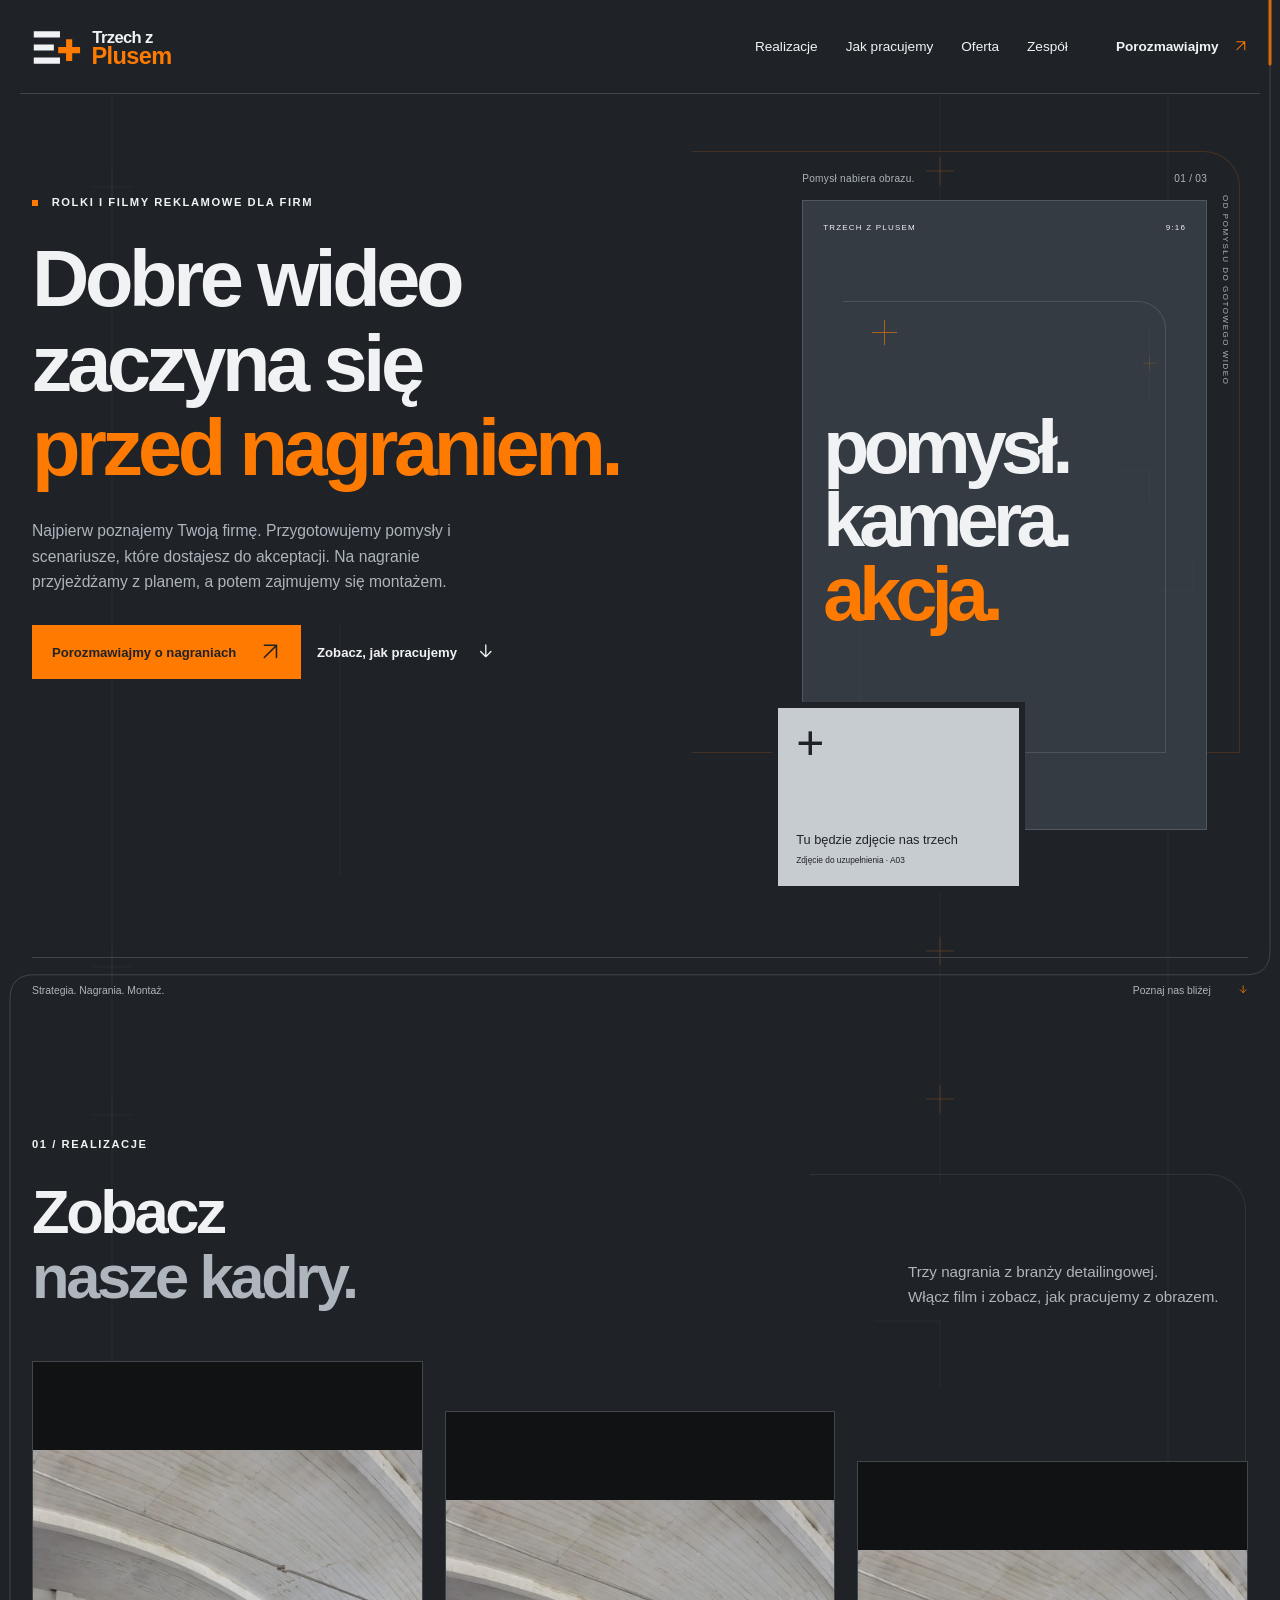
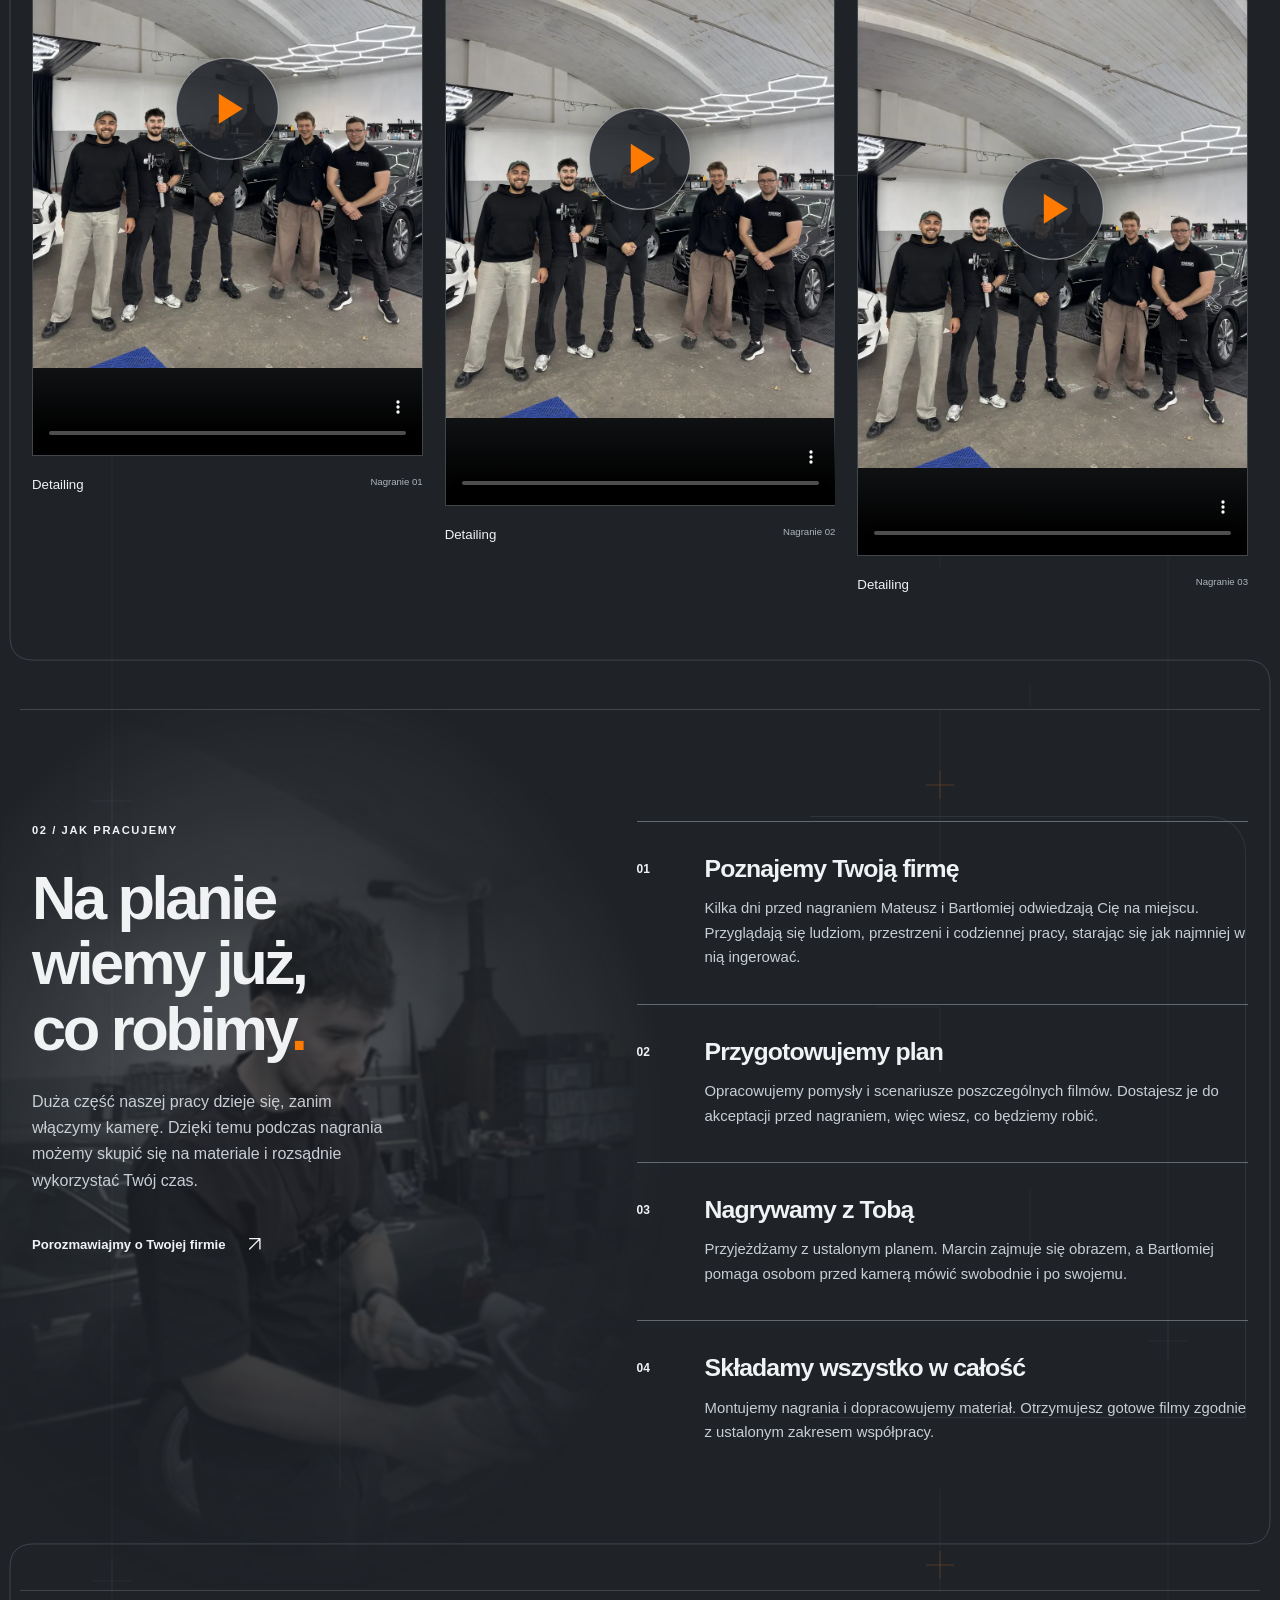
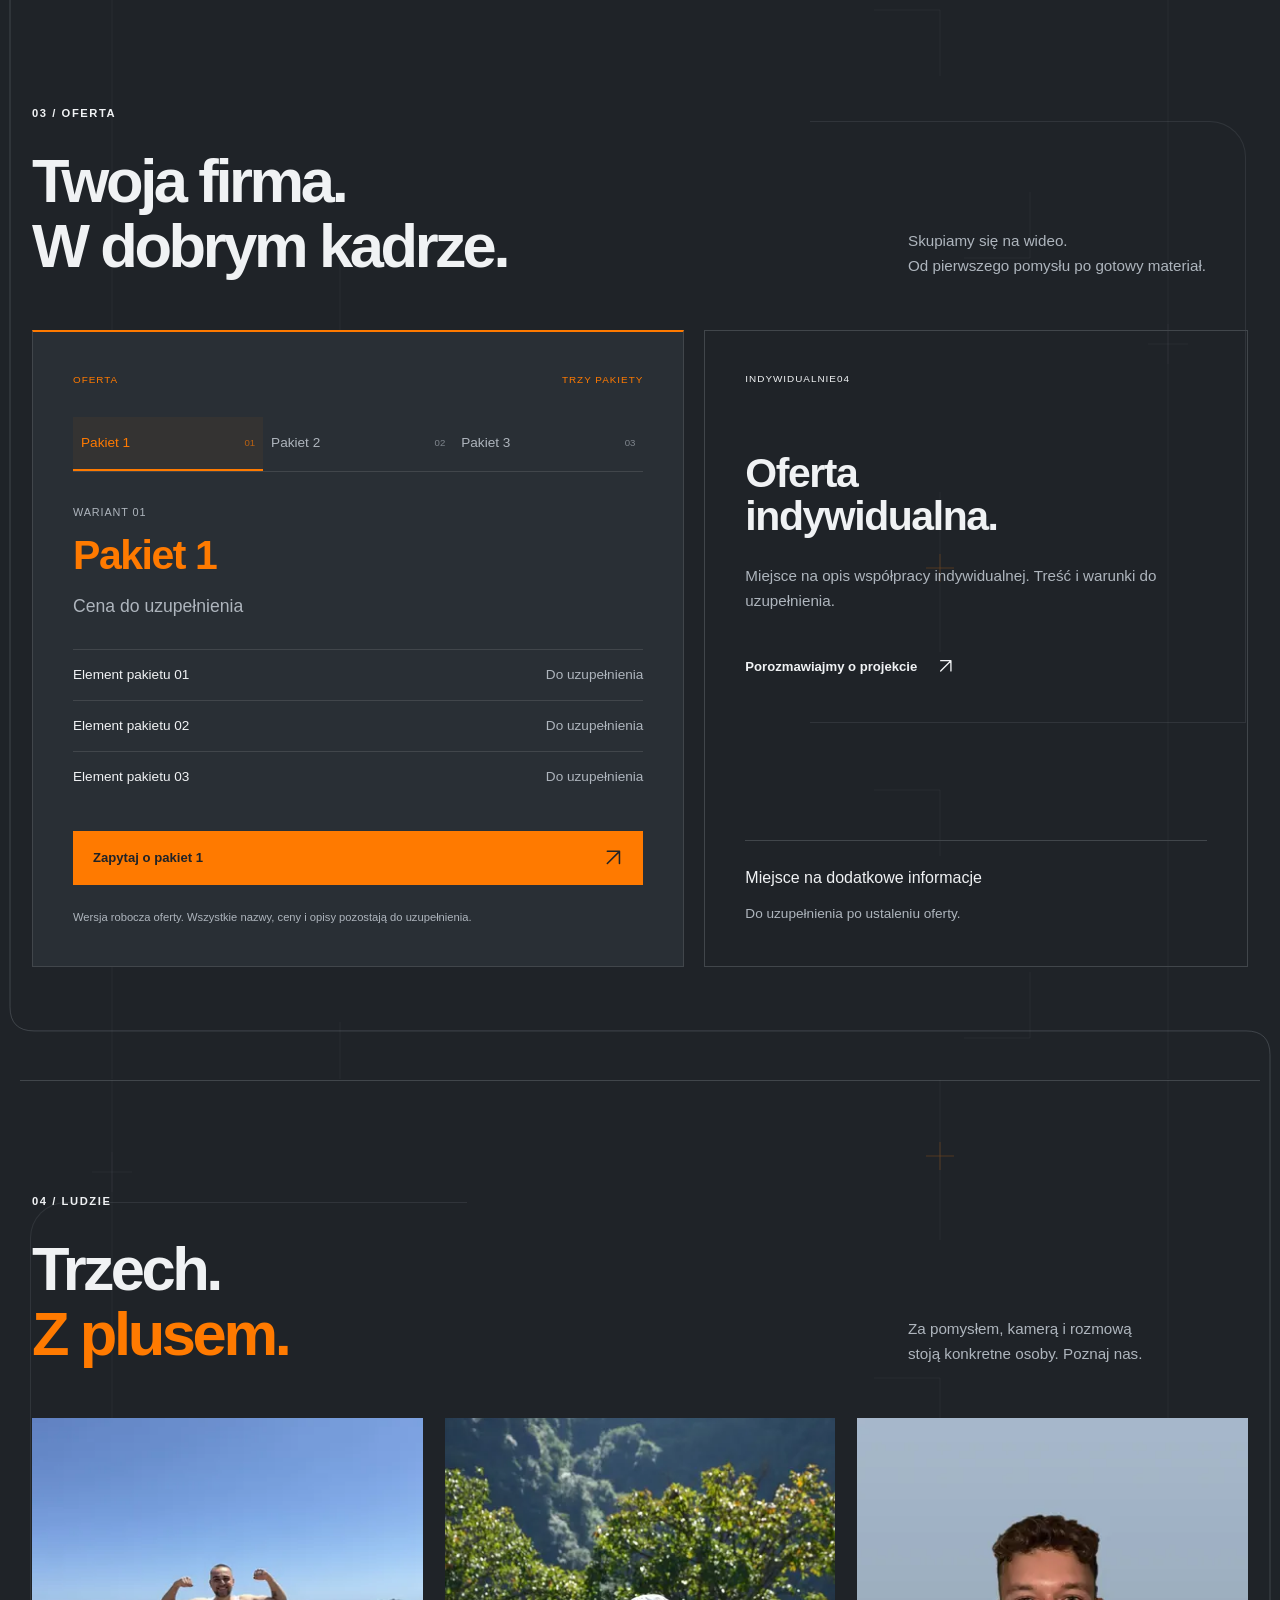
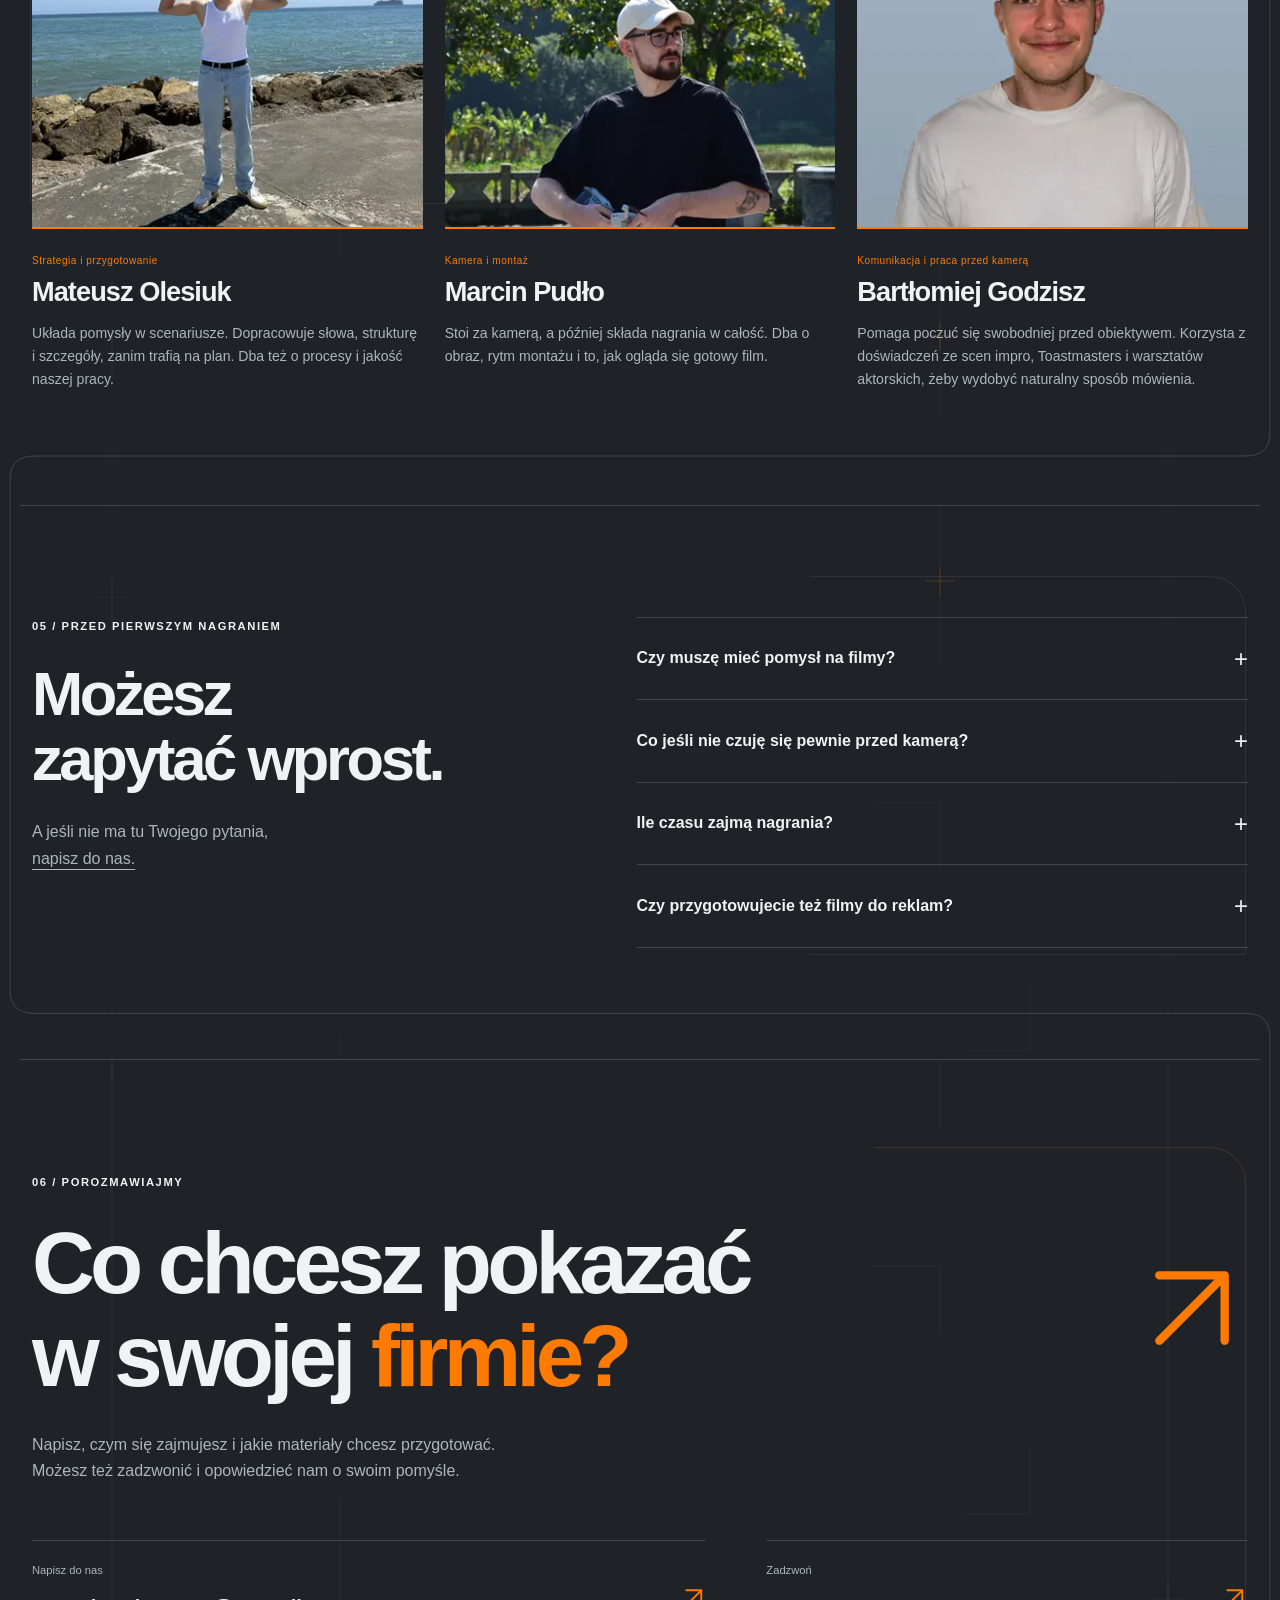
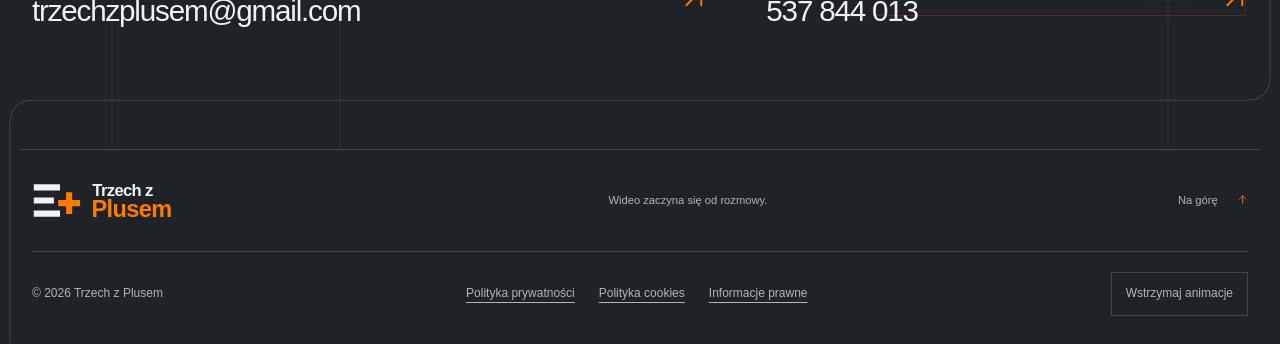
<file: index.html>
<!doctype html>
<html lang="pl">
<head>
  <meta charset="utf-8">
  <meta name="viewport" content="width=device-width, initial-scale=1">
  <meta name="theme-color" content="#1f2328">
  <meta name="description" content="Trzech z Plusem. Rolki i filmy reklamowe dla firm. Poznajemy Twoją firmę, przygotowujemy scenariusze, nagrywamy i montujemy.">
  <title>Trzech z Plusem | Rolki i filmy reklamowe dla firm</title>
  <link rel="icon" href="assets/images/branding/favicon.ico" sizes="any">
  <link rel="icon" href="assets/images/branding/favicon.svg" type="image/svg+xml">
  <link rel="stylesheet" href="styles.css">
  <!-- Background experiment: remove this link to restore the plain background. -->
  <link rel="stylesheet" href="background-trial.css">
  <!-- Motion experiment: remove these two lines to restore the previous version. -->
  <link rel="stylesheet" href="motion-trial.css">
  <script src="motion-trial.js" defer></script>
  <script src="script.js" defer></script>
</head>
<body>
  <a class="skip-link" href="#main">Przejdź do treści</a>
  <!-- Header -->
  <header class="site-header" id="top">
    <div class="container header-inner">
      <a class="wordmark" href="#top" aria-label="Trzech z Plusem, początek strony"><img class="brand-logo" src="assets/images/branding/logo-temporary.svg" width="190" height="48" alt="Trzech z Plusem"></a>
      <button class="menu-toggle" type="button" aria-expanded="false" aria-controls="navigation" data-menu-toggle hidden>Menu <span aria-hidden="true">+</span></button>
      <nav class="navigation" id="navigation" aria-label="Nawigacja główna" data-navigation>
        <a href="#realizacje">Realizacje</a>
        <a href="#proces">Jak pracujemy</a>
        <a href="#oferta">Oferta</a>
        <a href="#zespol">Zespół</a>
        <a class="nav-contact" href="#kontakt">Porozmawiajmy <span aria-hidden="true"><svg class="arrow-icon" viewBox="0 0 24 24" aria-hidden="true" focusable="false"><path d="M5 19 19 5M5 5h14v14"/></svg></span></a>
      </nav>
    </div>
  </header>

  <main id="main">
    <!-- Hero -->
    <section class="hero container" aria-labelledby="hero-title">
      <div class="hero-copy">
        <p class="eyebrow"><span class="status-dot" aria-hidden="true"></span> Rolki i filmy reklamowe dla firm</p>
        <h1 id="hero-title">Dobre wideo<br>zaczyna się<br><span>przed nagraniem.</span></h1>
        <p class="hero-description">Najpierw poznajemy Twoją firmę. Przygotowujemy pomysły i scenariusze, które dostajesz do akceptacji. Na nagranie przyjeżdżamy z planem, a potem zajmujemy się montażem.</p>
        <div class="hero-actions">
          <a class="button" href="#kontakt">Porozmawiajmy o nagraniach <span aria-hidden="true"><svg class="arrow-icon" viewBox="0 0 24 24" aria-hidden="true" focusable="false"><path d="M5 19 19 5M5 5h14v14"/></svg></span></a>
          <a class="text-link" href="#proces">Zobacz, jak pracujemy <span aria-hidden="true"><svg class="arrow-icon" viewBox="0 0 24 24" aria-hidden="true" focusable="false"><path d="M12 4v16M5 13l7 7 7-7"/></svg></span></a>
        </div>
      </div>
      <div class="hero-composition">
        <div class="composition-caption"><span>Pomysł nabiera obrazu.</span><span aria-hidden="true">01 / 03</span></div>
        <figure class="hero-frame media-placeholder hero-motion-frame" data-missing="A03" aria-label="Dekoracyjny kadr Trzech z Plusem">
          <div class="frame-decoration" aria-hidden="true"><span class="frame-guide"></span><span class="frame-marker"></span></div>
          <div class="frame-top"><span>TRZECH Z PLUSEM</span><span>9:16</span></div>
          <div class="frame-art" aria-hidden="true"><span>pomysł.</span><span>kamera.</span><span class="outlined">akcja.</span></div>
        </figure>
        <div class="behind-frame" data-missing="A03"><span class="crosshair" aria-hidden="true">+</span><span>Tu będzie zdjęcie nas trzech<small>Zdjęcie do uzupełnienia · A03</small></span></div>
        <span class="side-note" aria-hidden="true">OD POMYSŁU DO GOTOWEGO WIDEO</span>
      </div>
      <div class="hero-bottom"><span>Strategia. Nagrania. Montaż.</span><a href="#realizacje">Poznaj nas bliżej <span aria-hidden="true"><svg class="arrow-icon" viewBox="0 0 24 24" aria-hidden="true" focusable="false"><path d="M12 4v16M5 13l7 7 7-7"/></svg></span></a></div>
    </section>

    <!-- Portfolio -->
    <section class="section portfolio" id="realizacje" aria-labelledby="portfolio-title">
      <div class="container">
        <div class="section-heading"><div><p class="eyebrow">01 / Realizacje</p><h2 id="portfolio-title">Zobacz<br><span class="muted">nasze kadry.</span></h2></div><p class="section-intro">Trzy nagrania z branży detailingowej.<br>Włącz film i zobacz, jak pracujemy z obrazem.</p></div>
        <div class="portfolio-grid">
          <figure class="work-item portfolio-film">
            <video class="portfolio-video" controls playsinline preload="none" width="720" height="1280" poster="assets/images/behind-scenes/img_7782-960.webp" aria-label="Detailing, nagranie 01" aria-describedby="film-01-caption">
              <source src="assets/video/portfolio/detailing-01.mp4" type="video/mp4">
              Twoja przeglądarka nie obsługuje wideo. <a href="assets/video/portfolio/detailing-01.mp4">Otwórz nagranie 01</a>.
            </video>
            <figcaption id="film-01-caption"><span>Detailing</span><small>Nagranie 01</small></figcaption>
          </figure>
          <figure class="work-item portfolio-film">
            <video class="portfolio-video" controls playsinline preload="none" width="720" height="1280" poster="assets/images/behind-scenes/img_7782-960.webp" aria-label="Detailing, nagranie 02" aria-describedby="film-02-caption">
              <source src="assets/video/portfolio/detailing-02.mp4" type="video/mp4">
              Twoja przeglądarka nie obsługuje wideo. <a href="assets/video/portfolio/detailing-02.mp4">Otwórz nagranie 02</a>.
            </video>
            <figcaption id="film-02-caption"><span>Detailing</span><small>Nagranie 02</small></figcaption>
          </figure>
          <figure class="work-item portfolio-film">
            <video class="portfolio-video" controls playsinline preload="none" width="720" height="1280" poster="assets/images/behind-scenes/img_7782-960.webp" aria-label="Detailing, nagranie 03" aria-describedby="film-03-caption">
              <source src="assets/video/portfolio/detailing-03.mp4" type="video/mp4">
              Twoja przeglądarka nie obsługuje wideo. <a href="assets/video/portfolio/detailing-03.mp4">Otwórz nagranie 03</a>.
            </video>
            <figcaption id="film-03-caption"><span>Detailing</span><small>Nagranie 03</small></figcaption>
          </figure>
        </div>
      </div>
    </section>

    <!-- Process -->
    <section class="section process-section" id="proces" aria-labelledby="process-title">
      <div class="process-backdrop" aria-hidden="true">
        <img src="assets/images/behind-scenes/img_7760-960.webp" srcset="assets/images/behind-scenes/img_7760-480.webp 480w, assets/images/behind-scenes/img_7760-960.webp 960w" sizes="(min-width: 960px) 50vw, 100vw" width="960" height="1280" alt="" loading="lazy" decoding="async">
      </div>
      <div class="container process-layout">
        <div class="process-intro"><p class="eyebrow">02 / Jak pracujemy</p><h2 id="process-title">Na planie<br>wiemy już,<br>co robimy<span class="orange">.</span></h2><p>Duża część naszej pracy dzieje się, zanim włączymy kamerę. Dzięki temu podczas nagrania możemy skupić się na materiale i rozsądnie wykorzystać Twój czas.</p><a class="text-link" href="#kontakt">Porozmawiajmy o Twojej firmie <span aria-hidden="true"><svg class="arrow-icon" viewBox="0 0 24 24" aria-hidden="true" focusable="false"><path d="M5 19 19 5M5 5h14v14"/></svg></span></a></div>
        <ol class="process-list">
          <li><span class="step-number" aria-hidden="true">01</span><div><h3>Poznajemy Twoją firmę</h3><p>Kilka dni przed nagraniem Mateusz i Bartłomiej odwiedzają Cię na miejscu. Przyglądają się ludziom, przestrzeni i codziennej pracy, starając się jak najmniej w nią ingerować.</p></div></li>
          <li><span class="step-number" aria-hidden="true">02</span><div><h3>Przygotowujemy plan</h3><p>Opracowujemy pomysły i scenariusze poszczególnych filmów. Dostajesz je do akceptacji przed nagraniem, więc wiesz, co będziemy robić.</p></div></li>
          <li><span class="step-number" aria-hidden="true">03</span><div><h3>Nagrywamy z Tobą</h3><p>Przyjeżdżamy z ustalonym planem. Marcin zajmuje się obrazem, a Bartłomiej pomaga osobom przed kamerą mówić swobodnie i po swojemu.</p></div></li>
          <li><span class="step-number" aria-hidden="true">04</span><div><h3>Składamy wszystko w całość</h3><p>Montujemy nagrania i dopracowujemy materiał. Otrzymujesz gotowe filmy zgodnie z ustalonym zakresem współpracy.</p></div></li>
        </ol>
      </div>
    </section>

    <!-- Services -->
    <section class="section services" id="oferta" aria-labelledby="services-title">
      <div class="container"><div class="section-heading"><div><p class="eyebrow">03 / Oferta</p><h2 id="services-title">Twoja firma.<br>W dobrym kadrze.</h2></div><p class="section-intro">Skupiamy się na wideo.<br>Od pierwszego pomysłu po gotowy materiał.</p></div>
        <div class="service-grid">
          <article class="service-primary package-card" data-packages>
            <div class="service-label"><span>OFERTA</span><span>TRZY PAKIETY</span></div>
            <div class="package-tabs" aria-label="Wybierz pakiet" data-package-tabs hidden>
              <button type="button" id="tab-start" data-package="package-start">Pakiet 1<span>01</span></button>
              <button type="button" id="tab-standard" data-package="package-standard">Pakiet 2<span>02</span></button>
              <button type="button" id="tab-plus" data-package="package-plus">Pakiet 3<span>03</span></button>
            </div>
            <section class="package-panel" id="package-start" data-package-panel aria-labelledby="heading-start">
              <p class="package-tier">Wariant 01</p><h3 id="heading-start">Pakiet 1</h3>
              <p class="package-price">Cena do uzupełnienia</p>
              <dl class="package-specs"><div><dt>Element pakietu 01</dt><dd>Do uzupełnienia</dd></div><div><dt>Element pakietu 02</dt><dd>Do uzupełnienia</dd></div><div><dt>Element pakietu 03</dt><dd>Do uzupełnienia</dd></div></dl>
              <a class="button" href="mailto:trzechzplusem@gmail.com?subject=Pakiet%201">Zapytaj o pakiet 1 <span aria-hidden="true"><svg class="arrow-icon" viewBox="0 0 24 24" aria-hidden="true" focusable="false"><path d="M5 19 19 5M5 5h14v14"/></svg></span></a>
            </section>
            <section class="package-panel" id="package-standard" data-package-panel aria-labelledby="heading-standard">
              <p class="package-tier">Wariant 02</p><h3 id="heading-standard">Pakiet 2</h3>
              <p class="package-price">Cena do uzupełnienia</p>
              <dl class="package-specs"><div><dt>Element pakietu 01</dt><dd>Do uzupełnienia</dd></div><div><dt>Element pakietu 02</dt><dd>Do uzupełnienia</dd></div><div><dt>Element pakietu 03</dt><dd>Do uzupełnienia</dd></div></dl>
              <a class="button" href="mailto:trzechzplusem@gmail.com?subject=Pakiet%202">Zapytaj o pakiet 2 <span aria-hidden="true"><svg class="arrow-icon" viewBox="0 0 24 24" aria-hidden="true" focusable="false"><path d="M5 19 19 5M5 5h14v14"/></svg></span></a>
            </section>
            <section class="package-panel" id="package-plus" data-package-panel aria-labelledby="heading-plus">
              <p class="package-tier">Wariant 03</p><h3 id="heading-plus">Pakiet 3</h3>
              <p class="package-price">Cena do uzupełnienia</p>
              <dl class="package-specs"><div><dt>Element pakietu 01</dt><dd>Do uzupełnienia</dd></div><div><dt>Element pakietu 02</dt><dd>Do uzupełnienia</dd></div><div><dt>Element pakietu 03</dt><dd>Do uzupełnienia</dd></div></dl>
              <a class="button" href="mailto:trzechzplusem@gmail.com?subject=Pakiet%203">Zapytaj o pakiet 3 <span aria-hidden="true"><svg class="arrow-icon" viewBox="0 0 24 24" aria-hidden="true" focusable="false"><path d="M5 19 19 5M5 5h14v14"/></svg></span></a>
            </section>
            <p class="package-draft">Wersja robocza oferty. Wszystkie nazwy, ceny i opisy pozostają do uzupełnienia.</p>
          </article>
          <article class="service-secondary custom-package">
            <div class="service-label"><span>INDYWIDUALNIE</span><span aria-hidden="true">04</span></div>
            <h3>Oferta<br>indywidualna.</h3>
            <p>Miejsce na opis współpracy indywidualnej. Treść i warunki do uzupełnienia.</p>
            <a class="text-link" href="mailto:trzechzplusem@gmail.com?subject=Wsp%C3%B3%C5%82praca%20indywidualna">Porozmawiajmy o projekcie <span aria-hidden="true"><svg class="arrow-icon" viewBox="0 0 24 24" aria-hidden="true" focusable="false"><path d="M5 19 19 5M5 5h14v14"/></svg></span></a>
            <div class="custom-package-note"><h4>Miejsce na dodatkowe informacje</h4><p>Do uzupełnienia po ustaleniu oferty.</p></div>
          </article>
        </div>
      </div>
    </section>

    <!-- Team -->
    <section class="section team-section" id="zespol" aria-labelledby="team-title"><div class="container">
      <div class="section-heading"><div><p class="eyebrow">04 / Ludzie</p><h2 id="team-title">Trzech.<br><span class="orange">Z plusem.</span></h2></div><p class="section-intro">Za pomysłem, kamerą i rozmową<br>stoją konkretne osoby. Poznaj nas.</p></div>
      <div class="team-grid">
        <article class="person"><img class="team-photo team-photo--mateusz-olesiuk" src="assets/images/team/mateusz-olesiuk-800.webp" srcset="assets/images/team/mateusz-olesiuk-400.webp 400w, assets/images/team/mateusz-olesiuk-800.webp 800w" sizes="(min-width: 1304px) 399px, (min-width: 640px) calc((100vw - 108px) / 3), calc(100vw - 40px)" width="800" height="1067" alt="Mateusz Olesiuk" loading="lazy" decoding="async"><p class="person-role">Strategia i przygotowanie</p><h3>Mateusz Olesiuk</h3><p>Układa pomysły w scenariusze. Dopracowuje słowa, strukturę i szczegóły, zanim trafią na plan. Dba też o procesy i jakość naszej pracy.</p></article>
        <article class="person"><img class="team-photo team-photo--marcin-pudlo" src="assets/images/team/marcin-pudlo-800.webp" srcset="assets/images/team/marcin-pudlo-400.webp 400w, assets/images/team/marcin-pudlo-800.webp 800w" sizes="(min-width: 1304px) 399px, (min-width: 640px) calc((100vw - 108px) / 3), calc(100vw - 40px)" width="800" height="1207" alt="Marcin Pudło" loading="lazy" decoding="async"><p class="person-role">Kamera i montaż</p><h3>Marcin Pudło</h3><p>Stoi za kamerą, a później składa nagrania w całość. Dba o obraz, rytm montażu i to, jak ogląda się gotowy film.</p></article>
        <article class="person"><img class="team-photo team-photo--bartlomiej-godzisz" src="assets/images/team/bartlomiej-godzisz-800.webp" srcset="assets/images/team/bartlomiej-godzisz-400.webp 400w, assets/images/team/bartlomiej-godzisz-800.webp 800w" sizes="(min-width: 1304px) 399px, (min-width: 640px) calc((100vw - 108px) / 3), calc(100vw - 40px)" width="800" height="800" alt="Bartłomiej Godzisz" loading="lazy" decoding="async"><p class="person-role">Komunikacja i praca przed kamerą</p><h3>Bartłomiej Godzisz</h3><p>Pomaga poczuć się swobodniej przed obiektywem. Korzysta z doświadczeń ze scen impro, Toastmasters i warsztatów aktorskich, żeby wydobyć naturalny sposób mówienia.</p></article>
      </div>
    </div></section>

    <!-- FAQ -->
    <section class="section faq-section" id="faq" aria-labelledby="faq-title"><div class="container faq-layout">
      <div><p class="eyebrow">05 / Przed pierwszym nagraniem</p><h2 id="faq-title">Możesz<br>zapytać wprost.</h2><p class="faq-intro">A jeśli nie ma tu Twojego pytania,<br><a href="mailto:trzechzplusem@gmail.com">napisz do nas.</a></p></div>
      <div class="faq-list">
        <details><summary>Czy muszę mieć pomysł na filmy?<span aria-hidden="true">+</span></summary><p>Możesz przyjść z pomysłem, ale nie musisz mieć gotowej koncepcji. Poznajemy Twoją firmę i na tej podstawie przygotowujemy propozycje oraz scenariusze do akceptacji.</p></details>
        <details><summary>Co jeśli nie czuję się pewnie przed kamerą?<span aria-hidden="true">+</span></summary><p>Podczas nagrań Bartłomiej pomaga osobom występującym przed kamerą. Pracuje nad swobodą wypowiedzi i atmosferą, w której łatwiej mówić własnymi słowami.</p></details>
        <details><summary>Ile czasu zajmą nagrania?<span aria-hidden="true">+</span></summary><p>To zależy od liczby i rodzaju materiałów. Plan przygotowujemy wcześniej, a czas nagrań ustalamy dla konkretnego projektu.</p></details>
        <details><summary>Czy przygotowujecie też filmy do reklam?<span aria-hidden="true">+</span></summary><p>Tak. Oprócz rolek tworzymy materiały wideo do płatnych reklam. Zakres produkcji ustalamy podczas rozmowy o projekcie.</p></details>
      </div>
    </div></section>

    <!-- Contact -->
    <section class="section contact-section" id="kontakt" aria-labelledby="contact-title"><div class="container">
      <p class="eyebrow">06 / Porozmawiajmy</p>
      <div class="contact-heading"><h2 id="contact-title">Co chcesz pokazać<br>w swojej <span class="orange">firmie?</span></h2><span class="contact-arrow" aria-hidden="true"><svg class="arrow-icon" viewBox="0 0 24 24" aria-hidden="true" focusable="false"><path d="M5 19 19 5M5 5h14v14"/></svg></span></div>
      <p class="contact-description">Napisz, czym się zajmujesz i jakie materiały chcesz przygotować. Możesz też zadzwonić i opowiedzieć nam o swoim pomyśle.</p>
      <div class="contact-links"><a href="mailto:trzechzplusem@gmail.com"><span>Napisz do nas</span><strong>trzechzplusem@gmail.com</strong><span class="link-arrow" aria-hidden="true"><svg class="arrow-icon" viewBox="0 0 24 24" aria-hidden="true" focusable="false"><path d="M5 19 19 5M5 5h14v14"/></svg></span></a><a href="tel:537844013"><span>Zadzwoń</span><strong>537 844 013</strong><span class="link-arrow" aria-hidden="true"><svg class="arrow-icon" viewBox="0 0 24 24" aria-hidden="true" focusable="false"><path d="M5 19 19 5M5 5h14v14"/></svg></span></a></div>
    </div></section>
  </main>
  <!-- Footer -->
  <footer class="site-footer">
    <div class="container footer-inner">
      <a class="wordmark" href="#top"><img class="brand-logo" src="assets/images/branding/logo-temporary.svg" width="190" height="48" alt="Trzech z Plusem"></a>
      <p>Wideo zaczyna się od rozmowy.</p>
      <a class="back-top" href="#top">Na górę <span aria-hidden="true"><svg class="arrow-icon" viewBox="0 0 24 24" aria-hidden="true" focusable="false"><path d="M12 20V4M5 11l7-7 7 7"/></svg></span></a>
    </div>
    <div class="container footer-bottom">
      <p>© 2026 Trzech z Plusem</p>
      <nav class="footer-legal-links" aria-label="Informacje o stronie"><a href="polityka-prywatnosci.html">Polityka prywatności</a><a href="polityka-cookies.html">Polityka cookies</a><a href="informacje-prawne.html">Informacje prawne</a></nav>
    </div>
  </footer>
</body>
</html>
</file>
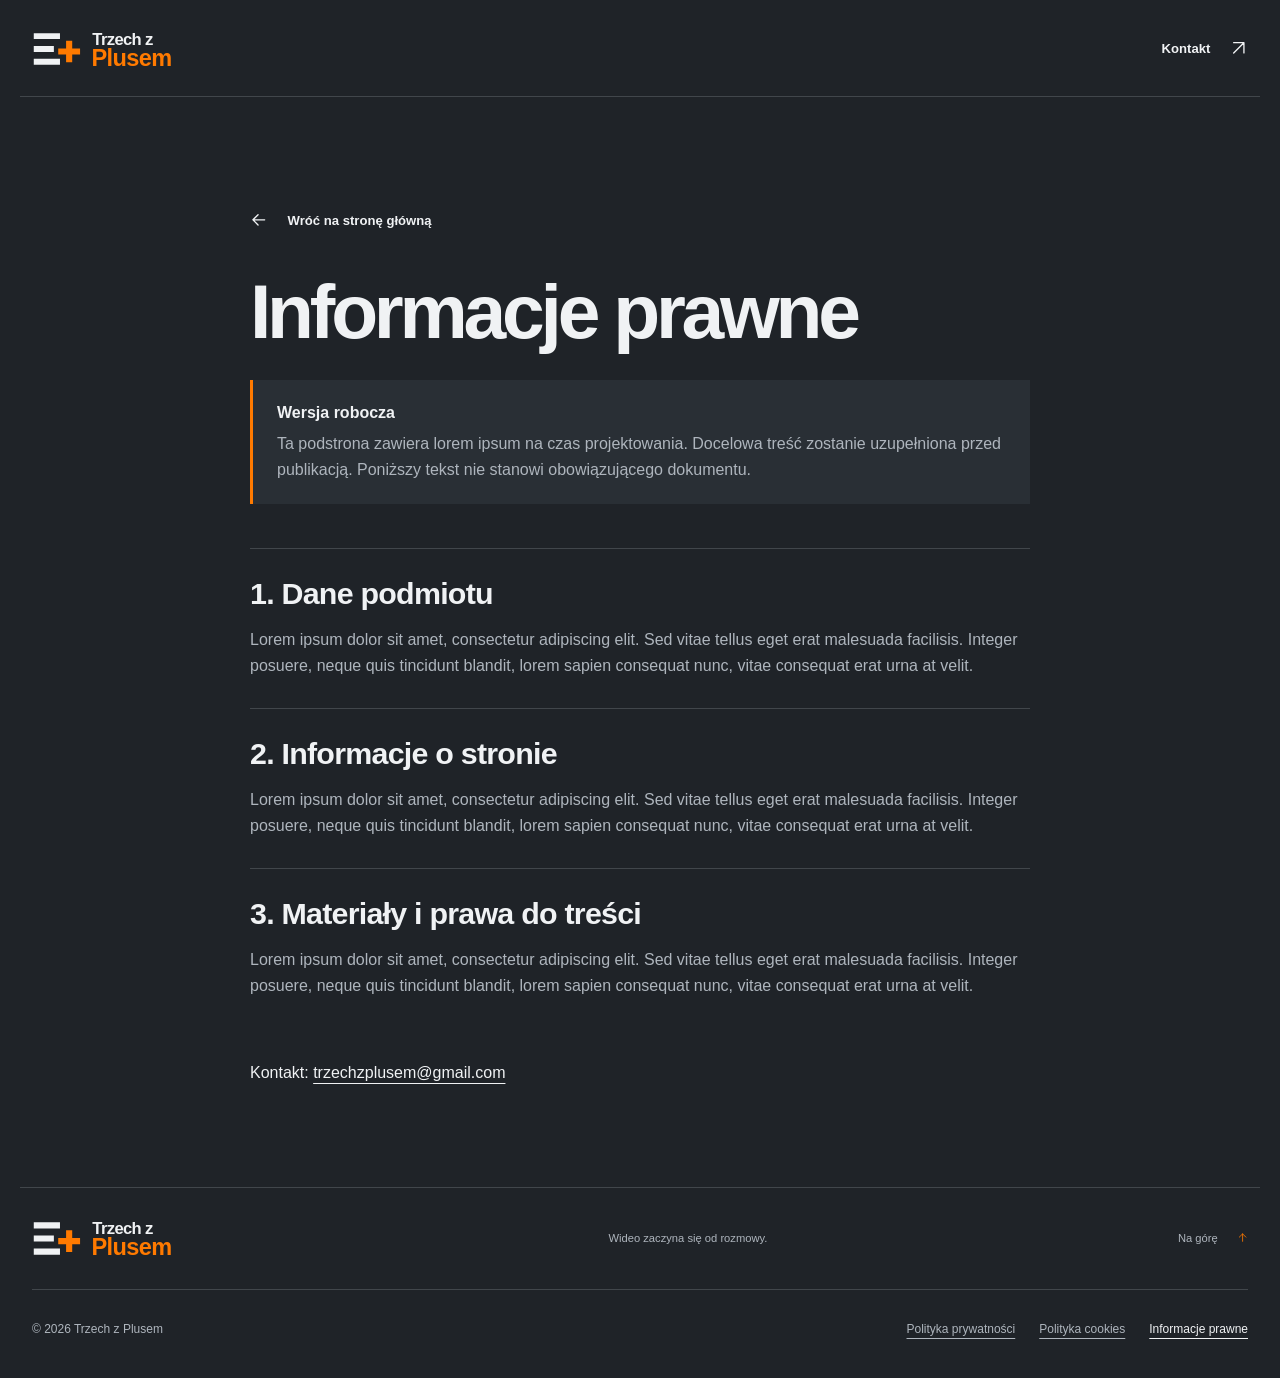
<file: informacje-prawne.html>
<!doctype html>
<html lang="pl">
<head>
  <meta charset="utf-8">
  <meta name="viewport" content="width=device-width, initial-scale=1">
  <meta name="robots" content="noindex, nofollow">
  <meta name="theme-color" content="#1f2328">
  <meta name="description" content="Informacje prawne. Strona robocza z tekstem zastępczym na czas projektowania witryny Trzech z Plusem.">
  <title>Informacje prawne | Trzech z Plusem</title>
  <link rel="icon" href="assets/images/branding/favicon.ico" sizes="any">
  <link rel="icon" href="assets/images/branding/favicon.svg" type="image/svg+xml">
  <link rel="stylesheet" href="styles.css">
</head>
<body>
  <a class="skip-link" href="#main">Przejdź do treści</a>
  <header class="site-header" id="top">
    <div class="container header-inner">
      <a class="wordmark" href="index.html"><img class="brand-logo" src="assets/images/branding/logo-temporary.svg" width="190" height="48" alt="Trzech z Plusem, strona główna"></a>
      <a class="text-link" href="index.html#kontakt">Kontakt <span aria-hidden="true"><svg class="arrow-icon" viewBox="0 0 24 24" aria-hidden="true" focusable="false"><path d="M5 19 19 5M5 5h14v14"/></svg></span></a>
    </div>
  </header>
  <main class="legal-page container" id="main">
    <div class="legal-content">
      <a class="text-link" href="index.html"><span aria-hidden="true"><svg class="arrow-icon" viewBox="0 0 24 24" aria-hidden="true" focusable="false"><path d="M20 12H4M11 5l-7 7 7 7"/></svg></span> Wróć na stronę główną</a>
      <h1>Informacje prawne</h1>
      <aside class="legal-notice" aria-label="Informacja o wersji roboczej">
        <strong>Wersja robocza</strong>
        <p>Ta podstrona zawiera lorem ipsum na czas projektowania. Docelowa treść zostanie uzupełniona przed publikacją. Poniższy tekst nie stanowi obowiązującego dokumentu.</p>
      </aside>
      <section class="legal-section" aria-labelledby="section-1">
        <h2 id="section-1">1. Dane podmiotu</h2>
        <p lang="la">Lorem ipsum dolor sit amet, consectetur adipiscing elit. Sed vitae tellus eget erat malesuada facilisis. Integer posuere, neque quis tincidunt blandit, lorem sapien consequat nunc, vitae consequat erat urna at velit.</p>
      </section>
      <section class="legal-section" aria-labelledby="section-2">
        <h2 id="section-2">2. Informacje o stronie</h2>
        <p lang="la">Lorem ipsum dolor sit amet, consectetur adipiscing elit. Sed vitae tellus eget erat malesuada facilisis. Integer posuere, neque quis tincidunt blandit, lorem sapien consequat nunc, vitae consequat erat urna at velit.</p>
      </section>
      <section class="legal-section" aria-labelledby="section-3">
        <h2 id="section-3">3. Materiały i prawa do treści</h2>
        <p lang="la">Lorem ipsum dolor sit amet, consectetur adipiscing elit. Sed vitae tellus eget erat malesuada facilisis. Integer posuere, neque quis tincidunt blandit, lorem sapien consequat nunc, vitae consequat erat urna at velit.</p>
      </section>
      <p class="legal-contact">Kontakt: <a href="mailto:trzechzplusem@gmail.com">trzechzplusem@gmail.com</a></p>
    </div>
  </main>
  <footer class="site-footer">
    <div class="container footer-inner">
      <a class="wordmark" href="index.html"><img class="brand-logo" src="assets/images/branding/logo-temporary.svg" width="190" height="48" alt="Trzech z Plusem"></a>
      <p>Wideo zaczyna się od rozmowy.</p>
      <a class="back-top" href="#top">Na górę <span aria-hidden="true"><svg class="arrow-icon" viewBox="0 0 24 24" aria-hidden="true" focusable="false"><path d="M12 20V4M5 11l7-7 7 7"/></svg></span></a>
    </div>
    <div class="container footer-bottom">
      <p>© 2026 Trzech z Plusem</p>
      <nav class="footer-legal-links" aria-label="Informacje o stronie"><a href="polityka-prywatnosci.html">Polityka prywatności</a><a href="polityka-cookies.html">Polityka cookies</a><a href="informacje-prawne.html" aria-current="page">Informacje prawne</a></nav>
    </div>
  </footer>
</body>
</html>
</file>
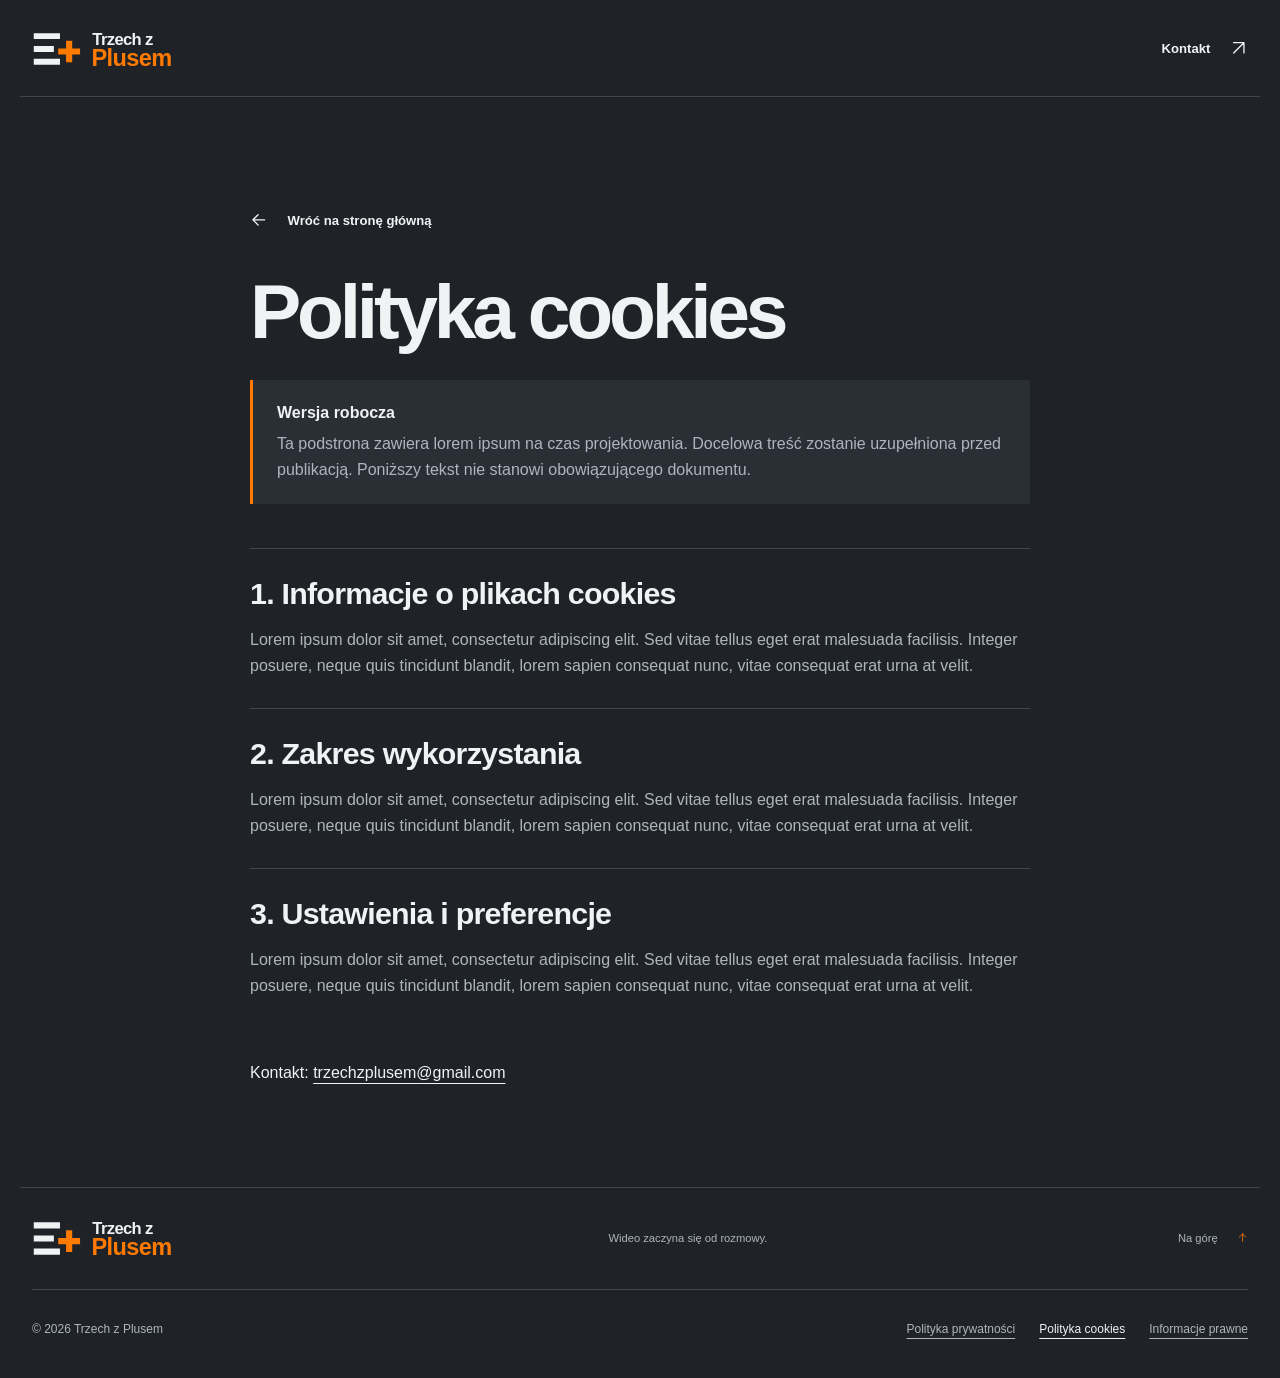
<file: polityka-cookies.html>
<!doctype html>
<html lang="pl">
<head>
  <meta charset="utf-8">
  <meta name="viewport" content="width=device-width, initial-scale=1">
  <meta name="robots" content="noindex, nofollow">
  <meta name="theme-color" content="#1f2328">
  <meta name="description" content="Polityka cookies. Strona robocza z tekstem zastępczym na czas projektowania witryny Trzech z Plusem.">
  <title>Polityka cookies | Trzech z Plusem</title>
  <link rel="icon" href="assets/images/branding/favicon.ico" sizes="any">
  <link rel="icon" href="assets/images/branding/favicon.svg" type="image/svg+xml">
  <link rel="stylesheet" href="styles.css">
</head>
<body>
  <a class="skip-link" href="#main">Przejdź do treści</a>
  <header class="site-header" id="top">
    <div class="container header-inner">
      <a class="wordmark" href="index.html"><img class="brand-logo" src="assets/images/branding/logo-temporary.svg" width="190" height="48" alt="Trzech z Plusem, strona główna"></a>
      <a class="text-link" href="index.html#kontakt">Kontakt <span aria-hidden="true"><svg class="arrow-icon" viewBox="0 0 24 24" aria-hidden="true" focusable="false"><path d="M5 19 19 5M5 5h14v14"/></svg></span></a>
    </div>
  </header>
  <main class="legal-page container" id="main">
    <div class="legal-content">
      <a class="text-link" href="index.html"><span aria-hidden="true"><svg class="arrow-icon" viewBox="0 0 24 24" aria-hidden="true" focusable="false"><path d="M20 12H4M11 5l-7 7 7 7"/></svg></span> Wróć na stronę główną</a>
      <h1>Polityka cookies</h1>
      <aside class="legal-notice" aria-label="Informacja o wersji roboczej">
        <strong>Wersja robocza</strong>
        <p>Ta podstrona zawiera lorem ipsum na czas projektowania. Docelowa treść zostanie uzupełniona przed publikacją. Poniższy tekst nie stanowi obowiązującego dokumentu.</p>
      </aside>
      <section class="legal-section" aria-labelledby="section-1">
        <h2 id="section-1">1. Informacje o plikach cookies</h2>
        <p lang="la">Lorem ipsum dolor sit amet, consectetur adipiscing elit. Sed vitae tellus eget erat malesuada facilisis. Integer posuere, neque quis tincidunt blandit, lorem sapien consequat nunc, vitae consequat erat urna at velit.</p>
      </section>
      <section class="legal-section" aria-labelledby="section-2">
        <h2 id="section-2">2. Zakres wykorzystania</h2>
        <p lang="la">Lorem ipsum dolor sit amet, consectetur adipiscing elit. Sed vitae tellus eget erat malesuada facilisis. Integer posuere, neque quis tincidunt blandit, lorem sapien consequat nunc, vitae consequat erat urna at velit.</p>
      </section>
      <section class="legal-section" aria-labelledby="section-3">
        <h2 id="section-3">3. Ustawienia i preferencje</h2>
        <p lang="la">Lorem ipsum dolor sit amet, consectetur adipiscing elit. Sed vitae tellus eget erat malesuada facilisis. Integer posuere, neque quis tincidunt blandit, lorem sapien consequat nunc, vitae consequat erat urna at velit.</p>
      </section>
      <p class="legal-contact">Kontakt: <a href="mailto:trzechzplusem@gmail.com">trzechzplusem@gmail.com</a></p>
    </div>
  </main>
  <footer class="site-footer">
    <div class="container footer-inner">
      <a class="wordmark" href="index.html"><img class="brand-logo" src="assets/images/branding/logo-temporary.svg" width="190" height="48" alt="Trzech z Plusem"></a>
      <p>Wideo zaczyna się od rozmowy.</p>
      <a class="back-top" href="#top">Na górę <span aria-hidden="true"><svg class="arrow-icon" viewBox="0 0 24 24" aria-hidden="true" focusable="false"><path d="M12 20V4M5 11l7-7 7 7"/></svg></span></a>
    </div>
    <div class="container footer-bottom">
      <p>© 2026 Trzech z Plusem</p>
      <nav class="footer-legal-links" aria-label="Informacje o stronie"><a href="polityka-prywatnosci.html">Polityka prywatności</a><a href="polityka-cookies.html" aria-current="page">Polityka cookies</a><a href="informacje-prawne.html">Informacje prawne</a></nav>
    </div>
  </footer>
</body>
</html>
</file>
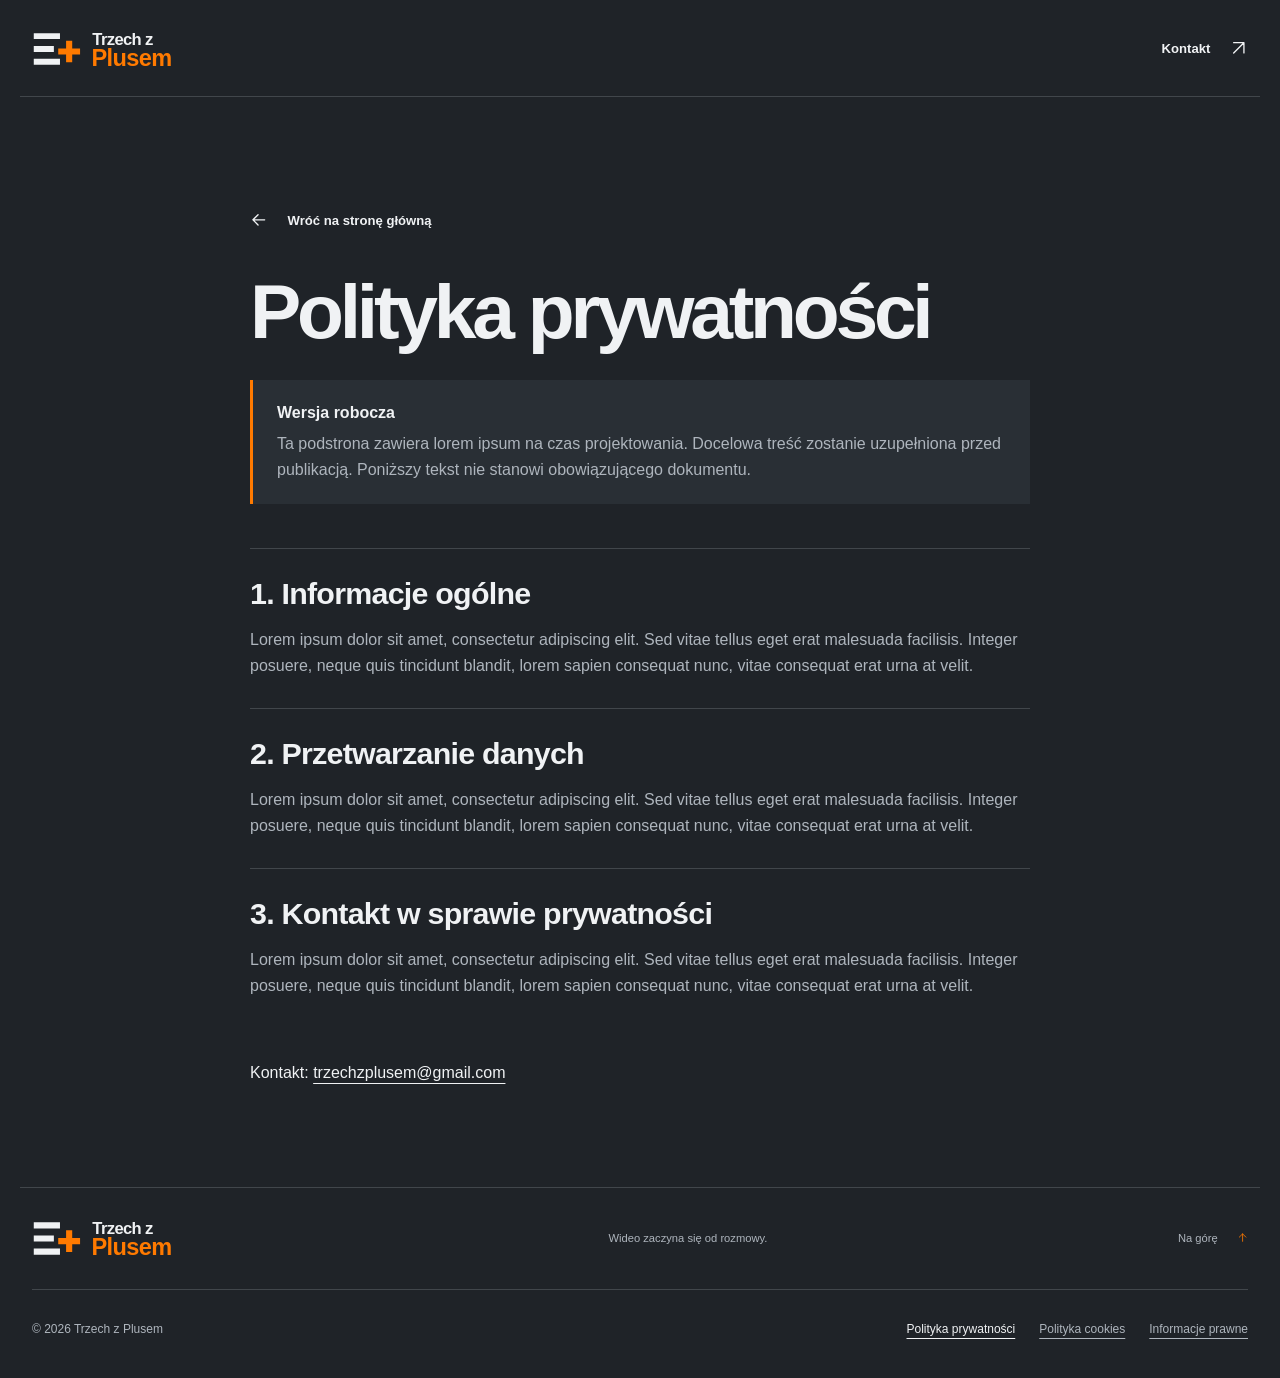
<file: polityka-prywatnosci.html>
<!doctype html>
<html lang="pl">
<head>
  <meta charset="utf-8">
  <meta name="viewport" content="width=device-width, initial-scale=1">
  <meta name="robots" content="noindex, nofollow">
  <meta name="theme-color" content="#1f2328">
  <meta name="description" content="Polityka prywatności. Strona robocza z tekstem zastępczym na czas projektowania witryny Trzech z Plusem.">
  <title>Polityka prywatności | Trzech z Plusem</title>
  <link rel="icon" href="assets/images/branding/favicon.ico" sizes="any">
  <link rel="icon" href="assets/images/branding/favicon.svg" type="image/svg+xml">
  <link rel="stylesheet" href="styles.css">
</head>
<body>
  <a class="skip-link" href="#main">Przejdź do treści</a>
  <header class="site-header" id="top">
    <div class="container header-inner">
      <a class="wordmark" href="index.html"><img class="brand-logo" src="assets/images/branding/logo-temporary.svg" width="190" height="48" alt="Trzech z Plusem, strona główna"></a>
      <a class="text-link" href="index.html#kontakt">Kontakt <span aria-hidden="true"><svg class="arrow-icon" viewBox="0 0 24 24" aria-hidden="true" focusable="false"><path d="M5 19 19 5M5 5h14v14"/></svg></span></a>
    </div>
  </header>
  <main class="legal-page container" id="main">
    <div class="legal-content">
      <a class="text-link" href="index.html"><span aria-hidden="true"><svg class="arrow-icon" viewBox="0 0 24 24" aria-hidden="true" focusable="false"><path d="M20 12H4M11 5l-7 7 7 7"/></svg></span> Wróć na stronę główną</a>
      <h1>Polityka prywatności</h1>
      <aside class="legal-notice" aria-label="Informacja o wersji roboczej">
        <strong>Wersja robocza</strong>
        <p>Ta podstrona zawiera lorem ipsum na czas projektowania. Docelowa treść zostanie uzupełniona przed publikacją. Poniższy tekst nie stanowi obowiązującego dokumentu.</p>
      </aside>
      <section class="legal-section" aria-labelledby="section-1">
        <h2 id="section-1">1. Informacje ogólne</h2>
        <p lang="la">Lorem ipsum dolor sit amet, consectetur adipiscing elit. Sed vitae tellus eget erat malesuada facilisis. Integer posuere, neque quis tincidunt blandit, lorem sapien consequat nunc, vitae consequat erat urna at velit.</p>
      </section>
      <section class="legal-section" aria-labelledby="section-2">
        <h2 id="section-2">2. Przetwarzanie danych</h2>
        <p lang="la">Lorem ipsum dolor sit amet, consectetur adipiscing elit. Sed vitae tellus eget erat malesuada facilisis. Integer posuere, neque quis tincidunt blandit, lorem sapien consequat nunc, vitae consequat erat urna at velit.</p>
      </section>
      <section class="legal-section" aria-labelledby="section-3">
        <h2 id="section-3">3. Kontakt w sprawie prywatności</h2>
        <p lang="la">Lorem ipsum dolor sit amet, consectetur adipiscing elit. Sed vitae tellus eget erat malesuada facilisis. Integer posuere, neque quis tincidunt blandit, lorem sapien consequat nunc, vitae consequat erat urna at velit.</p>
      </section>
      <p class="legal-contact">Kontakt: <a href="mailto:trzechzplusem@gmail.com">trzechzplusem@gmail.com</a></p>
    </div>
  </main>
  <footer class="site-footer">
    <div class="container footer-inner">
      <a class="wordmark" href="index.html"><img class="brand-logo" src="assets/images/branding/logo-temporary.svg" width="190" height="48" alt="Trzech z Plusem"></a>
      <p>Wideo zaczyna się od rozmowy.</p>
      <a class="back-top" href="#top">Na górę <span aria-hidden="true"><svg class="arrow-icon" viewBox="0 0 24 24" aria-hidden="true" focusable="false"><path d="M12 20V4M5 11l7-7 7 7"/></svg></span></a>
    </div>
    <div class="container footer-bottom">
      <p>© 2026 Trzech z Plusem</p>
      <nav class="footer-legal-links" aria-label="Informacje o stronie"><a href="polityka-prywatnosci.html" aria-current="page">Polityka prywatności</a><a href="polityka-cookies.html">Polityka cookies</a><a href="informacje-prawne.html">Informacje prawne</a></nav>
    </div>
  </footer>
</body>
</html>
</file>
<file: styles.css>
:root {
  color-scheme: dark;
  --dark: #1f2328;
  --light: #f0f2f4;
  --muted: #aeb5bd;
  --orange: #ff7a00;
  --line: #41464b;
  --font: Arial, Helvetica, sans-serif;
  --container: 1240px;
}
* { box-sizing: border-box; }
html { scroll-behavior: smooth; scroll-padding-top: 24px; }
body { margin: 0; background: var(--dark); color: var(--light); font-family: var(--font); font-size: 16px; line-height: 1.65; }
button, input { font: inherit; }
button, a, summary { -webkit-tap-highlight-color: transparent; }
a { color: inherit; text-decoration-thickness: 1px; text-underline-offset: 5px; }
a:hover { text-decoration: underline; }
a:focus-visible, button:focus-visible, summary:focus-visible { outline: 3px solid var(--orange); outline-offset: 6px; }
::selection { color: var(--dark); background: var(--orange); }
h1, h2, h3, p, figure { margin: 0; }
h1, h2, h3 { line-height: 1.06; letter-spacing: -.055em; font-weight: 600; }
h1 { font-size: clamp(2.8rem, 6.2vw, 5.9rem); }
h2 { font-size: clamp(2.6rem, 4.8vw, 4.65rem); }
h3 { font-size: 1.55rem; letter-spacing: -.035em; }
[hidden] { display: none !important; }
.container { width: min(calc(100% - 40px), var(--container)); margin-inline: auto; }
.section { padding-block: 76px; }
.arrow-icon { display: inline-block; width: 1em; height: 1em; vertical-align: -.125em; fill: none; stroke: currentColor; stroke-width: 1.8; stroke-linecap: round; stroke-linejoin: round; }
.orange, .wordmark span { color: var(--orange); }
.muted { color: var(--muted); }
.eyebrow { font-size: .7rem; font-weight: 600; text-transform: uppercase; letter-spacing: .14em; margin-bottom: 26px; }
.status-dot { display: inline-block; width: 6px; height: 6px; background: var(--orange); margin-right: 9px; vertical-align: middle; }
.skip-link { position: absolute; z-index: 10; top: 10px; left: 20px; background: var(--light); color: var(--dark); padding: 12px 20px; transform: translateY(-160%); }
.skip-link:focus { transform: none; }
.site-header { border-bottom: 1px solid transparent; --separator-bottom: var(--line); }
.header-inner { display: flex; align-items: center; justify-content: space-between; flex-wrap: wrap; gap: 20px; padding-block: 24px; }
.wordmark { font-size: 1.35rem; font-weight: 700; letter-spacing: -.065em; text-decoration: none; white-space: nowrap; }
.brand-logo { display: block; width: 166px; height: auto; max-width: 100%; }
.navigation { width: 100%; display: flex; flex-wrap: wrap; gap: 12px 24px; font-size: .85rem; }
.navigation a { padding-block: 8px; text-decoration: none; }
.navigation a:hover { color: var(--orange); }
.nav-contact { font-weight: 700; }
.nav-contact span { padding-left: 12px; color: var(--orange); }
.menu-toggle { border: 1px solid var(--line); color: var(--light); background: none; padding: 8px 12px; cursor: pointer; }
.menu-toggle span { margin-left: 16px; color: var(--orange); }
.hero { padding-top: 58px; }
.hero h1 span { color: var(--orange); }
.hero-description { max-width: 480px; margin-top: 28px; color: var(--muted); font-size: .98rem; }
.hero-actions { display: flex; align-items: flex-start; flex-direction: column; gap: 24px; margin-top: 30px; }
.button { display: inline-flex; align-items: center; justify-content: space-between; gap: 24px; background: var(--orange); color: var(--dark); padding: 16px 20px; font-size: .82rem; font-weight: 700; text-decoration: none; transition: background-color .2s; }
.button:hover { background: var(--light); text-decoration: none; }
.button span { font-size: 1.3rem; line-height: 1; }
.text-link { display: inline-flex; align-items: center; gap: 20px; font-size: .82rem; font-weight: 600; text-decoration: none; padding-block: 8px; }
.text-link span { font-size: 1.1rem; }
.hero-composition { position: relative; max-width: 460px; width: 100%; margin: 58px auto 0; padding: 0 25px 62px 30px; }
.composition-caption { display: flex; justify-content: space-between; font-size: .63rem; color: var(--muted); margin-bottom: 12px; letter-spacing: .03em; }
.hero-frame { aspect-ratio: 9/14; background: #343b42; padding: 20px; display: flex; flex-direction: column; justify-content: space-between; position: relative; border: 1px solid #50575e; }
.hero-motion-frame { isolation: isolate; overflow: hidden; }
.frame-decoration { position: absolute; inset: 0; z-index: -1; pointer-events: none; }
.frame-decoration::before { content: ""; position: absolute; inset: -24px; background: url("assets/images/ui/background-guides.svg") center / 580px 740px; opacity: .75; }
.frame-guide { position: absolute; inset: 16% 10% 12%; border: 1px solid rgb(174 181 189 / 20%); border-left: none; border-radius: 0 28px 0 0; }
.frame-marker { position: absolute; top: 19%; left: 17%; width: 25px; height: 25px; opacity: .6; }
.frame-marker::before, .frame-marker::after { content: ""; position: absolute; background: var(--orange); }
.frame-marker::before { width: 25px; height: 1px; top: 12px; }
.frame-marker::after { height: 25px; width: 1px; left: 12px; }
.frame-top { display: flex; justify-content: space-between; font-size: .5rem; letter-spacing: .15em; }
.frame-art { margin-block: auto; font-size: clamp(2.8rem, 8vw, 4.7rem); font-weight: 700; letter-spacing: -.075em; line-height: .98; }
.frame-art span { display: block; }
.frame-art .outlined { color: var(--orange); }
.hero-frame figcaption { position: absolute; top: 52px; left: 20px; right: 20px; font-size: .65rem; display: flex; gap: 8px; align-items: center; }
.hero-frame figcaption small { margin-left: auto; }
.placeholder-dot { width: 5px; height: 5px; border-radius: 50%; background: var(--orange); }
.behind-frame { position: absolute; bottom: 0; left: 0; background: #c7ccd0; color: var(--dark); width: 55%; aspect-ratio: 4/3; display: flex; flex-direction: column; justify-content: space-between; padding: 18px; border: 6px solid var(--dark); font-size: .8rem; }
.crosshair { font-weight: 300; font-size: 3rem; line-height: .7; }
.behind-frame small { display: block; font-size: .52rem; margin-top: 4px; }
.hero-photo-frame { padding: 0; overflow: hidden; }
.hero-photo { display: block; width: 100%; height: 100%; position: absolute; inset: 0; object-fit: cover; object-position: 48% center; }
.hero-photo-frame figcaption { top: auto; bottom: 18px; left: auto; right: 14px; padding: 5px 10px; color: var(--light); background: var(--dark); font-size: .65rem; }
.behind-photo-frame { padding: 0; overflow: hidden; aspect-ratio: 4 / 4.5; }
.behind-photo-frame img { display: block; width: 100%; height: 100%; object-fit: cover; object-position: center; }
.behind-photo-frame figcaption { position: absolute; bottom: 0; inset-inline: 0; background: var(--dark); color: var(--light); padding: 7px 8px; font-size: .6rem; line-height: 1.4; }
.side-note { position: absolute; right: 0; top: 24px; writing-mode: vertical-rl; font-size: .5rem; letter-spacing: .19em; color: var(--muted); }
.hero-bottom { display: flex; justify-content: space-between; flex-wrap: wrap; gap: 16px; border-top: 1px solid var(--line); padding-block: 24px; margin-top: 50px; font-size: .65rem; color: var(--muted); }
.hero-bottom a { text-decoration: none; }
.hero-bottom a span { margin-left: 24px; color: var(--orange); }
.section-heading { display: grid; gap: 28px; margin-bottom: 40px; }
.section-intro { color: var(--muted); max-width: 340px; font-size: .95rem; }
.portfolio { padding-top: 50px; }
.portfolio-grid, .team-grid { display: grid; gap: 40px; }
.work-frame { aspect-ratio: 9/13; position: relative; padding: 24px; display: flex; flex-direction: column; justify-content: space-between; overflow: hidden; border: 1px solid var(--line); }
.work-one { background: #30373e; }
.work-two { background: #393a36; }
.work-three { background: #2a3034; }
.portfolio-video { display: block; width: 100%; height: auto; aspect-ratio: 9 / 16; object-fit: contain; background: #101214; border: 1px solid var(--line); }
.portfolio-video:focus-visible { outline: 3px solid var(--orange); outline-offset: 5px; }
.video-player { position: relative; }
.video-play-button { position: absolute; top: 50%; left: 50%; transform: translate(-50%, -50%); width: clamp(80px, 8vw, 112px); aspect-ratio: 1; border-radius: 50%; border: 1px solid rgb(240 242 244 / 55%); background: rgb(31 35 40 / 85%); color: var(--orange); display: grid; place-items: center; cursor: pointer; box-shadow: 0 4px 28px rgb(0 0 0 / 25%); transition: background-color .2s ease, color .2s ease; }
.video-play-button::before { content: ""; width: 0; height: 0; border-top: 15px solid transparent; border-bottom: 15px solid transparent; border-left: 24px solid currentColor; margin-left: 6px; }
.video-play-button:hover { background: var(--orange); color: var(--dark); }
.video-play-button:disabled { cursor: wait; }
.team-photo { display: block; width: 100%; height: auto; aspect-ratio: 4 / 4.2; object-fit: cover; object-position: center 40%; border-bottom: 2px solid var(--orange); background: #2d3339; }
.team-photo--mateusz-olesiuk { object-position: center 48%; }
.team-photo--marcin-pudlo { object-position: center 42%; }
.frame-index { font-size: 5rem; letter-spacing: -.08em; font-weight: 600; color: #b5b9bc; }
.crop-mark { position: absolute; top: 38%; left: 28%; width: 44%; height: 34%; border: 1px solid #70767a; }
.crop-mark::before, .crop-mark::after { content: ''; position: absolute; background: #70767a; }
.crop-mark::before { width: 1px; height: 130%; left: 50%; top: -15%; }
.crop-mark::after { height: 1px; width: 130%; top: 50%; left: -15%; }
.format-note { font-size: .62rem; letter-spacing: .12em; color: var(--muted); }
.work-item figcaption { display: flex; flex-wrap: wrap; gap: 6px 12px; justify-content: space-between; margin-top: 18px; font-size: .83rem; }
.work-item figcaption small { color: var(--muted); font-size: .6rem; }
.process-section, .faq-section { background: var(--dark); color: var(--light); border-block: 1px solid transparent; --separator-top: var(--line); --separator-bottom: var(--line); }
.process-section { position: relative; isolation: isolate; }
.process-backdrop { position: absolute; top: 0; left: 0; width: 100%; height: min(740px, 100%); z-index: -1; pointer-events: none; overflow: hidden; -webkit-mask-image: radial-gradient(ellipse at 45% 45%, #000 20%, transparent 72%); mask-image: radial-gradient(ellipse at 45% 45%, #000 20%, transparent 72%); }
.process-backdrop img { display: block; width: 100%; height: 100%; object-fit: cover; object-position: center 42%; opacity: .26; filter: saturate(.4) blur(1px); }
@media (min-width: 960px) {
  .process-backdrop { width: 52%; height: 100%; -webkit-mask-image: radial-gradient(ellipse at 42% 48%, #000 18%, transparent 72%); mask-image: radial-gradient(ellipse at 42% 48%, #000 18%, transparent 72%); }
}
.process-layout, .faq-layout { display: grid; gap: 48px; }
.process-intro > p:not(.eyebrow) { max-width: 365px; margin-block: 28px; color: #c8ced4; }
.process-list { padding: 0; margin: 0; list-style: none; }
.process-list li { display: grid; grid-template-columns: 34px 1fr; gap: 16px; padding-block: 30px; border-top: 1px solid #626970; }
.step-number { font-size: .75rem; font-weight: 700; padding-top: 4px; }
.process-list h3 { margin-bottom: 14px; }
.process-list p { color: #c8ced4; font-size: .93rem; }
.service-grid { display: grid; gap: 20px; }
.service-primary, .service-secondary { padding: 30px 24px; }
.service-primary { background: #292f35; color: var(--light); border: 1px solid var(--line); border-top: 2px solid var(--orange); }
.service-primary h3, .service-primary .service-label { color: var(--orange); }
.service-secondary { border: 1px solid var(--line); }
.service-label { display: flex; justify-content: space-between; font-size: .62rem; letter-spacing: .1em; margin-bottom: 64px; }
.service-grid h3 { font-size: clamp(2rem, 3.2vw, 3rem); margin-bottom: 24px; }
.service-grid h3 span { float: right; font-weight: 400; }
.service-grid p { max-width: 480px; font-size: .95rem; }
.service-secondary p { color: var(--muted); }
.service-tags { display: flex; flex-wrap: wrap; gap: 10px 22px; border-top: 1px solid var(--line); padding-top: 22px; margin-top: 44px; font-size: .7rem; }
.service-secondary .text-link { margin-top: 32px; }
.package-card .service-label { margin-bottom: 28px; }
.package-tabs { display: grid; grid-template-columns: repeat(3, minmax(0, 1fr)); border-bottom: 1px solid var(--line); margin-bottom: 32px; }
.package-tabs button { display: flex; justify-content: space-between; align-items: center; gap: 6px; padding: 15px 8px; border: 0; border-bottom: 2px solid transparent; background: transparent; color: var(--muted); cursor: pointer; font-size: .85rem; }
.package-tabs button span { font-size: .6rem; opacity: .65; }
.package-tabs button[aria-selected="true"] { color: var(--orange); border-bottom-color: var(--orange); background: rgb(255 122 0 / 5%); }
.package-tabs button:hover { color: var(--light); }
.package-panel + .package-panel { margin-top: 36px; }
.package-card[data-enhanced] .package-panel { margin-top: 0; }
.package-panel:focus-visible { outline: 2px solid var(--orange); outline-offset: 8px; }
.package-card .package-tier { color: var(--muted); font-size: .68rem; letter-spacing: .08em; text-transform: uppercase; margin-bottom: 12px; }
.package-card .package-panel h3 { margin-bottom: 14px; }
.package-card .package-price { color: var(--muted); font-size: 1.1rem; }
.package-specs { margin: 28px 0; font-size: .85rem; }
.package-specs div { display: flex; justify-content: space-between; flex-wrap: wrap; gap: 4px 14px; padding-block: 14px; border-top: 1px solid var(--line); }
.package-specs dd { margin: 0; color: var(--muted); }
.package-panel .button { width: 100%; }
.package-card .package-draft { margin-top: 24px; color: var(--muted); font-size: .7rem; line-height: 1.5; }
.custom-package { display: flex; flex-direction: column; align-items: flex-start; }
.custom-package-note { width: 100%; margin-top: auto; padding-top: 48px; }
.custom-package-note h4 { margin: 0 0 12px; border-top: 1px solid var(--line); padding-top: 24px; font-size: 1rem; font-weight: 500; }
.custom-package-note p { font-size: .85rem; }
.team-section { border-top: 1px solid transparent; --separator-top: var(--line); }
.portrait-placeholder { aspect-ratio: 4/4.2; background: #2d3339; border-bottom: 2px solid var(--orange); display: flex; align-items: center; justify-content: space-between; flex-direction: column; padding: 48px 16px 16px; font-size: .6rem; color: var(--muted); }
.initials { font-size: clamp(5rem, 9vw, 8rem); font-weight: 600; letter-spacing: -.07em; color: #8b949c; margin-block: auto; }
.person .person-role { margin-top: 24px; font-size: .63rem; color: var(--orange); letter-spacing: .05em; }
.person h3 { margin-block: 9px 15px; }
.person > p:last-child { font-size: .88rem; color: var(--muted); }
.faq-intro { margin-top: 28px; color: var(--muted); }
.faq-list details { border-top: 1px solid var(--line); }
.faq-list details:last-child { border-bottom: 1px solid var(--line); }
.faq-list summary { cursor: pointer; display: flex; align-items: center; justify-content: space-between; gap: 24px; list-style: none; padding-block: 24px; font-size: 1rem; font-weight: 600; line-height: 1.4; }
.faq-list summary::-webkit-details-marker { display: none; }
.faq-list summary span { font-size: 1.5rem; font-weight: 400; transition: transform .2s; }
.faq-list details[open] summary span { transform: rotate(45deg); }
.faq-list details p { padding: 0 30px 24px 0; color: var(--muted); font-size: .93rem; }
.contact-heading { display: flex; justify-content: space-between; align-items: center; gap: 24px; }
.contact-heading h2 { font-size: clamp(2.5rem, 6.8vw, 6.5rem); }
.contact-arrow { display: none; font-size: 7rem; font-weight: 400; color: var(--orange); line-height: 1; }
.contact-description { color: var(--muted); max-width: 490px; margin-top: 30px; }
.contact-links { display: grid; gap: 30px; margin-top: 55px; }
.contact-links a { display: grid; grid-template-columns: minmax(0, 1fr) auto; border-top: 1px solid var(--line); padding-top: 20px; text-decoration: none; }
.contact-links a > span:first-child { color: var(--muted); font-size: .7rem; margin-bottom: 8px; }
.contact-links strong { grid-column: 1; font-size: clamp(1.05rem, 2.4vw, 1.85rem); font-weight: 400; letter-spacing: -.04em; overflow-wrap: anywhere; }
.link-arrow { grid-column: 2; grid-row: 1 / 3; align-self: center; margin-left: 12px; color: var(--orange); font-size: 1.6rem; }
.contact-links a:hover strong { text-decoration: underline; }
.site-footer { border-top: 1px solid transparent; --separator-top: var(--line); }
/* Match the hero divider width while keeping the outer route unobstructed. */
.site-header, .process-section, .faq-section, .team-section, .site-footer {
  background-image:
    linear-gradient(var(--separator-top, transparent), var(--separator-top, transparent)),
    linear-gradient(var(--separator-bottom, transparent), var(--separator-bottom, transparent));
  background-size: min(calc(100% - 40px), var(--container)) 1px;
  background-position: center top, center bottom;
  background-repeat: no-repeat;
}
.footer-inner { display: flex; flex-wrap: wrap; gap: 25px; justify-content: space-between; align-items: center; padding-block: 30px; }
.footer-inner p, .back-top { font-size: .7rem; color: var(--muted); }
.back-top { text-decoration: none; }
.back-top span { color: var(--orange); margin-left: 16px; }
.footer-bottom { display: flex; justify-content: space-between; align-items: center; flex-wrap: wrap; gap: 12px 28px; border-top: 1px solid var(--line); padding-block: 20px 28px; font-size: .75rem; color: var(--muted); }
.footer-legal-links { display: flex; flex-wrap: wrap; gap: 4px 24px; }
.footer-legal-links a { display: inline-block; padding-block: 10px; }
.footer-legal-links a[aria-current="page"] { color: var(--light); }
.legal-page { padding-block: clamp(48px, 8vw, 100px); min-height: 65vh; }
.legal-content { max-width: 780px; margin-inline: auto; }
.legal-content h1 { font-size: clamp(2.4rem, 6vw, 4.8rem); overflow-wrap: anywhere; margin-block: 28px; }
.legal-notice { border-left: 3px solid var(--orange); background: #292f35; padding: 20px 24px; margin-bottom: 44px; }
.legal-notice strong { display: block; margin-bottom: 4px; }
.legal-notice p, .legal-section p { color: var(--muted); }
.legal-section { padding-block: 28px; border-top: 1px solid var(--line); }
.legal-section h2 { font-size: clamp(1.4rem, 3vw, 1.9rem); letter-spacing: -.025em; margin-bottom: 18px; }
.legal-section p + p { margin-top: 16px; }
.legal-contact { margin-top: 32px; overflow-wrap: anywhere; }
@media (min-width: 640px) {
  .container { width: min(calc(100% - 64px), var(--container)); }
  .hero-actions { flex-direction: row; flex-wrap: wrap; align-items: center; }
  .hero-composition { max-width: 460px; }
  .portfolio-grid, .team-grid { grid-template-columns: repeat(3, minmax(0, 1fr)); gap: 22px; }
  .work-frame { padding: 18px; }
  .frame-index { font-size: 3.5rem; }
  .person h3 { font-size: 1.35rem; }
  .initials { font-size: 4.5rem; }
  .portrait-placeholder { padding-top: 22px; }
  .contact-arrow { display: block; }
  .contact-links { grid-template-columns: 1.4fr 1fr; gap: 60px; }
}
@media (min-width: 960px) {
  .section { padding-block: 112px; }
  .header-inner { flex-wrap: nowrap; padding-block: 26px; }
  .navigation { width: auto; align-items: center; gap: 28px; }
  .nav-contact { margin-left: 20px; }
  .hero { display: grid; grid-template-columns: 1.4fr 1fr; column-gap: 36px; padding-top: 76px; }
  .hero-copy { padding-top: 22px; }
  .hero-composition { margin-top: 0; }
  .hero-actions { gap: 16px; }
  .hero-bottom { grid-column: 1 / -1; margin-top: 65px; }
  .section-heading { grid-template-columns: 1.3fr 1fr; gap: 50px; align-items: end; margin-bottom: 52px; }
  .section-intro { justify-self: end; width: 100%; }
  .process-layout, .faq-layout { grid-template-columns: 1fr 1.2fr; gap: 95px; }
  .process-list li { padding-block: 34px; grid-template-columns: 44px 1fr; gap: 24px; }
  .service-grid { grid-template-columns: 1.2fr 1fr; }
  .service-primary, .service-secondary { padding: 40px; }
  .person h3 { font-size: 1.7rem; }
  .initials { font-size: 7.5rem; }
  .frame-index { font-size: 5.5rem; }
  .work-item:nth-child(2) { margin-top: 50px; }
  .work-item:nth-child(3) { margin-top: 100px; }
}
@media (prefers-reduced-motion: reduce) {
  html { scroll-behavior: auto; }
  *, *::before, *::after { transition: none !important; }
}
</file>
<file: background-trial.css>
/* Optional background experiment. Remove this stylesheet link to revert completely.
   Decorative only: no layout changes, scripts, external assets or pointer handling. */
.hero,
.portfolio,
.process-section,
.faq-section,
.services,
.team-section,
.contact-section {
  position: relative;
  isolation: isolate;
}

:is(.hero, .portfolio, .process-section, .services, .team-section, .faq-section, .contact-section)::before,
:is(.hero, .portfolio, .process-section, .services, .team-section, .faq-section, .contact-section)::after {
  content: "";
  position: absolute;
  z-index: -1;
  pointer-events: none;
}

/* Sparse vertical guides and a few orange marks, like markings outside a frame. */
:is(.hero, .portfolio, .process-section, .services, .team-section, .faq-section, .contact-section)::before {
  inset: 0;
  background-image: url("assets/images/ui/background-guides.svg");
  background-position: center top;
  background-size: 1200px 780px;
  opacity: .44;
}

/* An oversized, incomplete frame remains at the edge of each composition. */
:is(.hero, .portfolio, .process-section, .services, .team-section, .faq-section, .contact-section)::after {
  top: 11%;
  right: 2%;
  width: min(34%, 450px);
  height: 68%;
  max-height: 600px;
  border: 1px solid rgb(174 181 189 / 12%);
  border-left: 0;
  border-radius: 0 36px 0 0;
  transform: translate(-8px, 10px);
}

.hero::after {
  top: 5%;
  right: 0;
  width: 45%;
  height: 79%;
  border-color: rgb(255 122 0 / 17%);
}
.services::before { background-position: center -280px; }
.team-section::after { right: auto; left: 3%; border-right: 0; border-left: 1px solid rgb(174 181 189 / 12%); border-radius: 36px 0 0 0; }
.contact-section::before { background-position: center bottom; opacity: .65; }
.contact-section::after { border-color: rgb(255 122 0 / 17%); width: 29%; }

/* A short opening movement settles into a static background, with no ongoing
   distraction or continuously running animation on a long page. */
@media (min-width: 768px) and (prefers-reduced-motion: no-preference) {
  .hero::before { animation: background-guides-arrive 4.5s ease-out both; }
  .hero::after { animation: background-frame-arrive 4.5s ease-out both; }
}
@keyframes background-guides-arrive {
  from { opacity: .12; }
  to { opacity: .44; }
}
@keyframes background-frame-arrive {
  from { opacity: .2; transform: translate(-24px, 24px); }
  to { opacity: 1; transform: translate(-8px, 10px); }
}

@media (max-width: 767px) {
  :is(.hero, .portfolio, .process-section, .services, .team-section, .faq-section, .contact-section)::before {
    background-size: 680px 680px;
    opacity: .24;
  }
  :is(.hero, .portfolio, .process-section, .services, .team-section, .faq-section, .contact-section)::after { display: none; }
}

@media (prefers-reduced-motion: reduce) {
  :is(.hero, .portfolio, .process-section, .services, .team-section, .faq-section, .contact-section)::before,
  :is(.hero, .portfolio, .process-section, .services, .team-section, .faq-section, .contact-section)::after { animation: none; }
}
</file>
<file: motion-trial.css>
/* Optional layer. Base content remains readable without this file or JavaScript. */
.motion-control {
  border: 1px solid var(--line);
  background: transparent;
  color: var(--muted);
  padding: 10px 14px;
  min-height: 44px;
  font: inherit;
  font-size: .75rem;
  cursor: pointer;
}
.motion-control:hover { color: var(--light); border-color: var(--muted); }
.site-header, .site-footer { position: relative; isolation: isolate; }
.scroll-route { position: absolute; z-index: -1; overflow: hidden; pointer-events: none; }
.scroll-route path { fill: none; vector-effect: non-scaling-stroke; }
.scroll-route-rail { stroke: var(--muted); stroke-opacity: .23; stroke-width: 1; }
.scroll-route-marker { stroke: var(--orange); stroke-opacity: .8; stroke-width: 3; stroke-linecap: round; }
.process-section .process-backdrop { z-index: -2; }
@media (max-width: 767px) {
  .scroll-route-rail { stroke-opacity: .18; }
  .scroll-route-marker { stroke-opacity: .65; }
}
.motion-progress {
  position: fixed;
  inset: 0 0 auto;
  height: 2px;
  background: var(--orange);
  opacity: .65;
  transform: scaleX(var(--reading-progress, 0));
  transform-origin: left;
  pointer-events: none;
  z-index: 20;
}
@media (prefers-reduced-motion: no-preference) {
  .motion-running .motion-enter {
    opacity: .78;
    transform: translateY(12px);
    transition: opacity .8s ease, transform .8s cubic-bezier(.2,.7,.2,1);
  }
  .motion-running .motion-enter.is-visible,
  .motion-running .motion-enter:focus-within { opacity: 1; transform: none; }
  .motion-running .hero::before { animation: quiet-guides 16s ease-in-out infinite alternate; }
  .motion-running .hero::after {
    animation: none;
    transform: translate(-8px, calc(10px + var(--hero-drift, 0px)));
  }
  .motion-running .hero .status-dot { animation: quiet-accent 5s ease-in-out infinite alternate; }
  .motion-running .hero .frame-art { animation: quiet-frame 12s ease-in-out infinite alternate; }
  .motion-running .frame-decoration::before { animation: frame-lines-drift 18s ease-in-out infinite alternate; }
  .motion-running .frame-guide { animation: frame-outline-drift 14s ease-in-out infinite alternate; }
  .motion-running .frame-marker { animation: frame-marker-drift 11s ease-in-out infinite alternate; }
  .motion-running .button span,
  .motion-running .text-link span { transition: transform .25s ease; }
  @media (hover: hover) and (pointer: fine) {
    .motion-running .button:hover span,
    .motion-running .text-link:hover span { transform: translate(2px, -2px); }
  }
  @media (max-width: 767px) {
    .motion-running .motion-enter { transform: translateY(6px); transition-duration: .55s; }
    .motion-running .motion-enter.is-visible,
    .motion-running .motion-enter:focus-within { transform: none; }
    .motion-running .hero::before,
    .motion-running .hero .frame-art { animation: none; }
  }
}
@keyframes quiet-guides { from { opacity: .28; } to { opacity: .55; } }
@keyframes quiet-accent { from { opacity: .55; } to { opacity: 1; } }
@keyframes quiet-frame { from { transform: translateY(0); } to { transform: translateY(-5px); } }
@keyframes frame-lines-drift { from { transform: translateY(-10px); opacity: .45; } to { transform: translateY(10px); opacity: .85; } }
@keyframes frame-outline-drift { from { transform: translate(0, 0); } to { transform: translate(-5px, 8px); } }
@keyframes frame-marker-drift { from { transform: translateY(0); opacity: .4; } to { transform: translateY(14px); opacity: .75; } }

/* Stop also the earlier background trial, including when the tab is hidden. */
.motion-stopped .hero::before,
.motion-stopped .hero::after { animation: none; }
.motion-stopped .motion-progress { display: none; }
.motion-stopped .motion-enter { opacity: 1; transform: none; transition: none; }
html.motion-stopped { scroll-behavior: auto; }
@media (prefers-reduced-motion: reduce) {
  .motion-progress { display: none; }
  .motion-enter { opacity: 1; transform: none; transition: none; }
}
</file>
